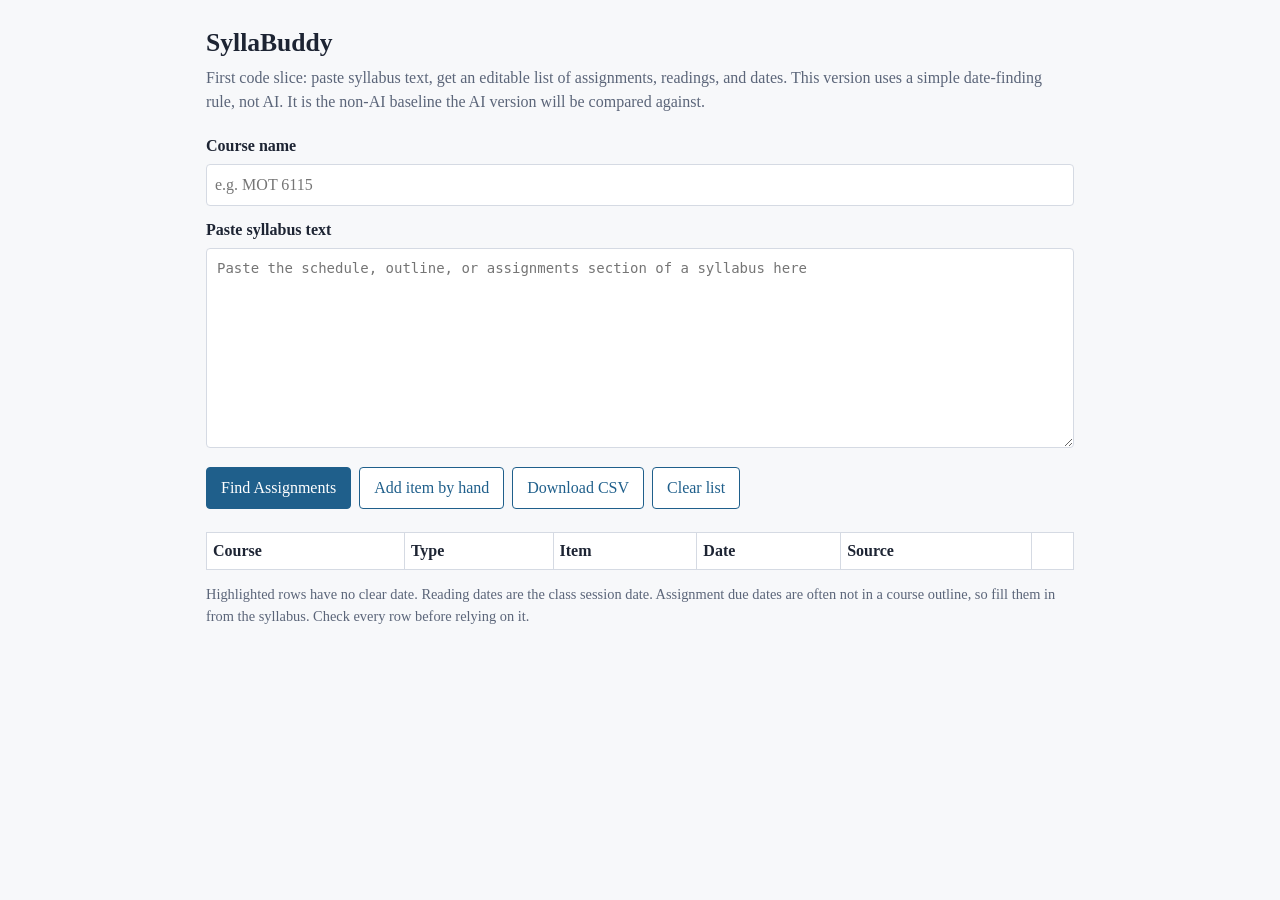
<file: index.html>
<!DOCTYPE html>
<html lang="en">
<head>
<meta charset="utf-8">
<meta name="viewport" content="width=device-width, initial-scale=1">
<title>SyllaBuddy - first code slice</title>
<style>
  :root { --ink:#1d2433; --muted:#5b6579; --line:#d5dae3; --bg:#f7f8fa; --accent:#1f5f8b; --warn:#fff4d6; }
  * { box-sizing: border-box; }
  body { margin:0; font:16px/1.5 Georgia, "Times New Roman", serif; color:var(--ink); background:var(--bg); }
  main { max-width:900px; margin:0 auto; padding:24px 16px 64px; }
  h1 { font-size:1.6rem; margin:0 0 4px; }
  p.sub { margin:0 0 20px; color:var(--muted); }
  label { font-weight:bold; display:block; margin-bottom:6px; }
  textarea { width:100%; min-height:200px; padding:10px; font:14px/1.4 ui-monospace, Menlo, monospace; border:1px solid var(--line); border-radius:4px; }
  button { font:inherit; padding:8px 14px; border:1px solid var(--accent); background:var(--accent); color:#fff; border-radius:4px; cursor:pointer; }
  button.secondary { background:#fff; color:var(--accent); }
  button:focus-visible, input:focus-visible, textarea:focus-visible { outline:3px solid #8ab9dd; outline-offset:1px; }
  .row { display:flex; gap:8px; flex-wrap:wrap; margin:12px 0; }
  table { width:100%; border-collapse:collapse; background:#fff; margin-top:8px; }
  th, td { border:1px solid var(--line); padding:6px; text-align:left; vertical-align:top; }
  td input { width:100%; font:inherit; border:1px solid transparent; padding:4px; background:transparent; }
  td input:hover, td input:focus { border-color:var(--line); background:#fff; }
  tr.needs-review td { background:var(--warn); }
  .note { color:var(--muted); font-size:.9rem; }
  .table-wrap { overflow-x:auto; }
</style>
</head>
<body>
<main>
  <h1>SyllaBuddy</h1>
  <p class="sub">First code slice: paste syllabus text, get an editable list of assignments, readings, and dates. This version uses a simple date-finding rule, not AI. It is the non-AI baseline the AI version will be compared against.</p>

  <label for="course">Course name</label>
  <input id="course" type="text" style="width:100%;padding:8px;margin-bottom:12px;font:inherit;border:1px solid var(--line);border-radius:4px" placeholder="e.g. MOT 6115">

  <label for="syllabus">Paste syllabus text</label>
  <textarea id="syllabus" placeholder="Paste the schedule, outline, or assignments section of a syllabus here"></textarea>

  <div class="row">
    <button id="extract">Find Assignments</button>
    <button id="add" class="secondary">Add item by hand</button>
    <button id="csv" class="secondary">Download CSV</button>
    <button id="clear" class="secondary">Clear list</button>
  </div>
  <p id="status" class="note" role="status"></p>

  <div class="table-wrap">
  <table>
    <thead><tr><th>Course</th><th>Type</th><th>Item</th><th>Date</th><th>Source</th><th></th></tr></thead>
    <tbody id="rows"></tbody>
  </table>
  </div>
  <p class="note">Highlighted rows have no clear date. Reading dates are the class session date. Assignment due dates are often not in a course outline, so fill them in from the syllabus. Check every row before relying on it.</p>
</main>

<script>
const MONTHS = "jan feb mar apr may jun jul aug sep oct nov dec".split(" ");
const MON = "(Jan(?:uary)?|Feb(?:ruary)?|Mar(?:ch)?|Apr(?:il)?|May|Jun(?:e)?|Jul(?:y)?|Aug(?:ust)?|Sep(?:t(?:ember)?)?|Oct(?:ober)?|Nov(?:ember)?|Dec(?:ember)?)";
const RE_DAY_MON = new RegExp("\\b(\\d{1,2})-" + MON + "\\b\\.?", "i");                       // 12-Sep.
const RE_MON_DAY = new RegExp("\\b" + MON + "\\.?\\s+(\\d{1,2})(?![:\\d])(?:st|nd|rd|th)?(?:,?\\s+(\\d{4}))?", "i"); // Sept. 20, Oct 4
const RE_SLASH = /\b(\d{1,2})\/(\d{1,2})(?:\/(\d{2,4}))?\b/;                                  // 12/8
const KEYWORDS = /(assignment|homework|quiz|exam|midterm|final|project|paper|essay|presentation|report|reading|case|lab|due|deliverable|submission)/i;
const UNCLEAR = /\b(tbd|tba|see canvas|see lms|to be announced)\b/i;
const WEEKDAY = /\b(Mon|Tue|Tues|Wed|Thu|Thur|Thurs|Fri|Sat|Sun)[a-z]*\.?,?\s*/gi;

function monthNum(name) { return MONTHS.indexOf(name.slice(0, 3).toLowerCase()) + 1; }

function findDate(line) {
  let m = line.match(RE_DAY_MON);
  if (m) return { mon: monthNum(m[2]), day: +m[1], year: null, text: m[0] };
  m = line.match(RE_MON_DAY);
  if (m) return { mon: monthNum(m[1]), day: +m[2], year: m[3] ? +m[3] : null, text: m[0] };
  m = line.match(RE_SLASH);
  if (m && +m[1] >= 1 && +m[1] <= 12 && +m[2] >= 1 && +m[2] <= 31) {
    let y = m[3] ? +m[3] : null; if (y !== null && y < 100) y += 2000;
    return { mon: +m[1], day: +m[2], year: y, text: m[0] };
  }
  return null;
}
function iso(d, defaultYear) {
  return (d.year || defaultYear) + "-" + String(d.mon).padStart(2, "0") + "-" + String(d.day).padStart(2, "0");
}
function cleanItem(t) {
  return t.replace(WEEKDAY, "").replace(/^[\s\-:|,\u2022*]+|[\s\-:|,\u2022*(]+$/g, "").trim();
}
const BULLET = /^[\u2022*\-]\s*/;

// Layout A: a course outline with "Session N" blocks, "Readings:" and "Assignments:" lists.
function extractOutline(text, defaultYear) {
  const out = [];
  const lines = text.split(/\r?\n/).map(l => l.trim()).filter(Boolean);
  let sess = null, section = null, expectTitle = false;
  const items = [];                       // collected per session, dated when the session date is known
  function flush() {
    if (!sess) return;
    items.forEach(it => {
      if (it.type === "Reading") {
        it.due = sess.date || "";
        it.needsReview = !sess.date;      // async sessions have no class date in the outline
      } else {
        it.due = "";                      // outlines rarely give assignment due dates
        it.needsReview = true;
      }
      it.source = "Session " + sess.n + (sess.title ? ": " + sess.title : "");
      out.push(it);
    });
    items.length = 0;
  }
  lines.forEach(line => {
    const sm = line.match(/^Session\s+(\d+)/i);
    if (sm) { flush(); sess = { n: sm[1], title: "", date: "" }; section = null; expectTitle = true; return; }
    if (!sess) return;
    if (/^readings?:?$/i.test(line)) { section = "Reading"; expectTitle = false; return; }
    if (/^assignments?:?$/i.test(line)) { section = "Assignment"; expectTitle = false; return; }
    const isBullet = BULLET.test(line);
    const body = line.replace(BULLET, "").trim();
    if (!section) {                        // session header area: title and class date
      const d = findDate(line);
      if (d && !sess.date) { sess.date = iso(d, defaultYear); return; }
      if (expectTitle && !isBullet) { sess.title = body; expectTitle = false; }
      return;
    }
    if (isBullet && body) items.push({ type: section, item: body });
  });
  flush();
  return out;
}

// Layout B: one deadline per line, or a table pasted as item line then date line.
function extractTable(text, defaultYear) {
  const out = [];
  const lines = text.split(/\r?\n/).map(l => l.trim())
    .filter(l => l && !/^\d{1,2}[.)]?$/.test(l));
  const HEADER = /^(deliverable|due date|assignment|item|date|due)s?$/i;
  let pending = null;
  lines.forEach(line => {
    if (HEADER.test(line)) { pending = null; return; }
    const d = findDate(line);
    if (d) {
      const rest = cleanItem(line.replace(d.text, ""));
      if (rest.length >= 3 && KEYWORDS.test(line)) {
        out.push({ type: "Assignment", item: rest, due: iso(d, defaultYear), source: line, needsReview: false });
      } else if (rest.length < 3 && pending) {
        out.push({ type: "Assignment", item: pending, due: iso(d, defaultYear), source: pending + " | " + line, needsReview: false });
      }
      pending = null;
    } else if (UNCLEAR.test(line) && KEYWORDS.test(line)) {
      out.push({ type: "Assignment", item: line, due: "", source: line, needsReview: true });
      pending = null;
    } else { pending = line; }
  });
  return out;
}

function extractItems(text, defaultYear) {
  return /^\s*Session\s+\d+/im.test(text) ? extractOutline(text, defaultYear) : extractTable(text, defaultYear);
}

if (typeof module !== "undefined") module.exports = { extractItems, findDate };

if (typeof document !== "undefined") {
  const rows = document.getElementById("rows");
  const status = document.getElementById("status");
  const LABELS = ["Course", "Type", "Item", "Date", "Source"];
  function addRow(r) {
    const tr = document.createElement("tr");
    if (r.needsReview || !r.due) tr.className = "needs-review";
    [r.course, r.type, r.item, r.due, r.source].forEach((v, i) => {
      const td = document.createElement("td");
      const inp = document.createElement("input");
      inp.value = v || "";
      if (i === 3) { inp.type = "date"; inp.value = v || ""; inp.addEventListener("change", () => { tr.className = inp.value ? "" : "needs-review"; }); }
      inp.setAttribute("aria-label", LABELS[i]);
      td.appendChild(inp); tr.appendChild(td);
    });
    const td = document.createElement("td");
    const del = document.createElement("button"); del.className = "secondary"; del.textContent = "Delete";
    del.addEventListener("click", () => tr.remove());
    td.appendChild(del); tr.appendChild(td); rows.appendChild(tr);
  }
  document.getElementById("extract").addEventListener("click", () => {
    const text = document.getElementById("syllabus").value;
    const course = document.getElementById("course").value.trim();
    if (!text.trim()) { status.textContent = "Paste some syllabus text first."; return; }
    const items = extractItems(text, new Date().getFullYear());
    items.forEach(i => addRow({ ...i, course }));
    const reads = items.filter(i => i.type === "Reading").length;
    status.textContent = items.length
      ? "Found " + items.length + " item(s): " + (items.length - reads) + " assignment(s), " + reads + " reading(s). Check every row before relying on it."
      : "Nothing found. Try pasting the schedule section, or add items by hand.";
  });
  document.getElementById("add").addEventListener("click", () => addRow({ course: document.getElementById("course").value.trim(), type: "", item: "", due: "", source: "added by hand", needsReview: true }));
  document.getElementById("clear").addEventListener("click", () => { rows.innerHTML = ""; status.textContent = ""; });
  document.getElementById("csv").addEventListener("click", () => {
    const lines = [LABELS];
    rows.querySelectorAll("tr").forEach(tr => lines.push([...tr.querySelectorAll("input")].map(i => i.value)));
    const csv = lines.map(r => r.map(v => '"' + String(v).replace(/"/g, '""') + '"').join(",")).join("\n");
    const a = document.createElement("a");
    a.href = URL.createObjectURL(new Blob([csv], { type: "text/csv" }));
    a.download = "syllabuddy-items.csv"; a.click();
  });
}
</script>
</body>
</html>
</file>
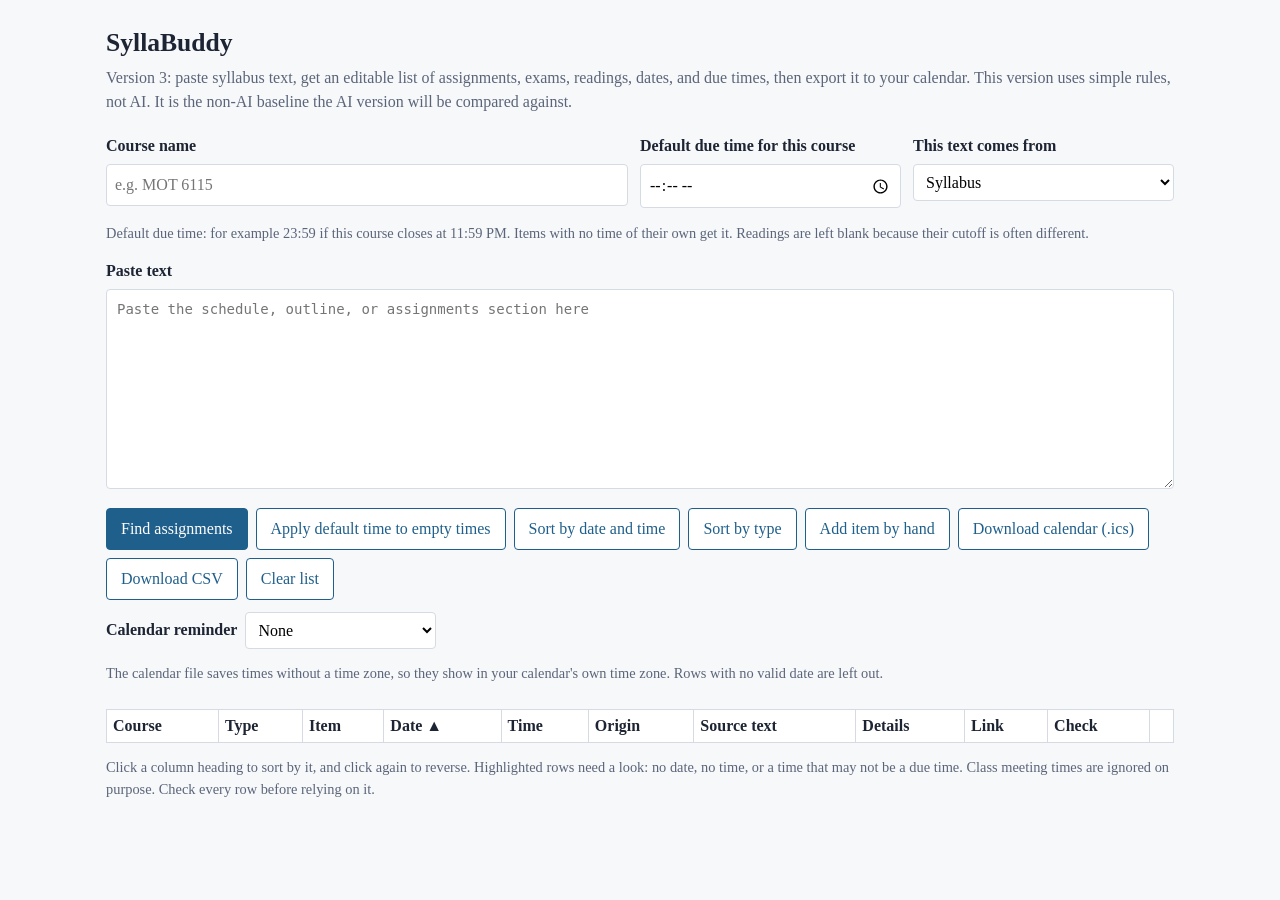
<file: Baseline/index.html>
<!DOCTYPE html>
<html lang="en">
<head>
<meta charset="utf-8">
<meta name="viewport" content="width=device-width, initial-scale=1">
<title>SyllaBuddy - version 3</title>
<style>
  :root { --ink:#1d2433; --muted:#5b6579; --line:#d5dae3; --bg:#f7f8fa; --accent:#1f5f8b; --warn:#fff4d6; }
  * { box-sizing: border-box; }
  body { margin:0; font:16px/1.5 Georgia, "Times New Roman", serif; color:var(--ink); background:var(--bg); }
  main { max-width:1100px; margin:0 auto; padding:24px 16px 64px; }
  h1 { font-size:1.6rem; margin:0 0 4px; }
  p.sub { margin:0 0 20px; color:var(--muted); }
  label { font-weight:bold; display:block; margin-bottom:6px; }
  .grid { display:grid; grid-template-columns:2fr 1fr 1fr; gap:12px; margin-bottom:12px; }
  @media (max-width:700px) { .grid { grid-template-columns:1fr; } }
  input[type=text], input[type=time], select { width:100%; padding:8px; font:inherit; border:1px solid var(--line); border-radius:4px; background:#fff; }
  textarea { width:100%; min-height:200px; padding:10px; font:14px/1.4 ui-monospace, Menlo, monospace; border:1px solid var(--line); border-radius:4px; }
  button { font:inherit; padding:8px 14px; border:1px solid var(--accent); background:var(--accent); color:#fff; border-radius:4px; cursor:pointer; }
  button.secondary { background:#fff; color:var(--accent); }
  button:focus-visible, input:focus-visible, select:focus-visible, textarea:focus-visible { outline:3px solid #8ab9dd; outline-offset:1px; }
  .row { display:flex; gap:8px; flex-wrap:wrap; margin:12px 0; }
  .table-wrap { overflow-x:auto; }
  table { width:100%; min-width:980px; border-collapse:collapse; background:#fff; margin-top:8px; }
  th, td { border:1px solid var(--line); padding:4px 6px; text-align:left; vertical-align:top; }
  td input, td select { width:100%; font:inherit; font-size:.9rem; border:1px solid transparent; padding:4px; background:transparent; }
  td input:hover, td input:focus, td select:hover, td select:focus { border-color:var(--line); background:#fff; }
  tr.needs-review td { background:var(--warn); }
  .note { color:var(--muted); font-size:.9rem; }
  #count { font-weight:bold; }
  .check { font-size:.85rem; color:#7a4b00; }
  td textarea { width:100%; min-height:0; font:inherit; font-size:.85rem; border:1px solid transparent; padding:4px; background:transparent; resize:vertical; }
  td textarea:hover, td textarea:focus { border-color:var(--line); background:#fff; }
</style>
</head>
<body>
<main>
  <h1>SyllaBuddy</h1>
  <p class="sub">Version 3: paste syllabus text, get an editable list of assignments, exams, readings, dates, and due times, then export it to your calendar. This version uses simple rules, not AI. It is the non-AI baseline the AI version will be compared against.</p>

  <div class="grid">
    <div>
      <label for="course">Course name</label>
      <input id="course" type="text" placeholder="e.g. MOT 6115">
    </div>
    <div>
      <label for="defaultTime">Default due time for this course</label>
      <input id="defaultTime" type="time">
    </div>
    <div>
      <label for="origin">This text comes from</label>
      <select id="origin"><option>Syllabus</option><option>Canvas</option><option>Email</option><option>Other</option></select>
    </div>
  </div>
  <p class="note">Default due time: for example 23:59 if this course closes at 11:59 PM. Items with no time of their own get it. Readings are left blank because their cutoff is often different.</p>

  <label for="syllabus">Paste text</label>
  <textarea id="syllabus" placeholder="Paste the schedule, outline, or assignments section here"></textarea>

  <div class="row">
    <button id="extract">Find assignments</button>
    <button id="applyDefault" class="secondary">Apply default time to empty times</button>
    <button id="sort" class="secondary">Sort by date and time</button>
    <button id="sortType" class="secondary">Sort by type</button>
    <button id="add" class="secondary">Add item by hand</button>
    <button id="ics" class="secondary">Download calendar (.ics)</button>
    <button id="csv" class="secondary">Download CSV</button>
    <button id="clear" class="secondary">Clear list</button>
  </div>
  <div class="row" style="margin-top:0">
    <label for="reminder" style="margin:0;align-self:center">Calendar reminder</label>
    <select id="reminder" style="width:auto"><option value="none">None</option><option value="day">1 day before</option><option value="hour">1 hour before</option><option value="both">1 day and 1 hour before</option></select>
  </div>
  <p class="note">The calendar file saves times without a time zone, so they show in your calendar's own time zone. Rows with no valid date are left out.</p>
  <datalist id="types"><option>Assignment</option><option>Exam</option><option>Quiz</option><option>Project</option><option>Reading</option></datalist>
  <p id="status" class="note" role="status"></p>
  <p id="count" role="status"></p>

  <div class="table-wrap">
  <table>
    <thead><tr><th>Course</th><th>Type</th><th>Item</th><th>Date</th><th>Time</th><th>Origin</th><th>Source text</th><th>Details</th><th>Link</th><th>Check</th><th></th></tr></thead>
    <tbody id="rows"></tbody>
  </table>
  </div>
  <p class="note">Click a column heading to sort by it, and click again to reverse. Highlighted rows need a look: no date, no time, or a time that may not be a due time. Class meeting times are ignored on purpose. Check every row before relying on it.</p>
</main>

<script>
const MONTHS = "jan feb mar apr may jun jul aug sep oct nov dec".split(" ");
const MON = "(Jan(?:uary)?|Feb(?:ruary)?|Mar(?:ch)?|Apr(?:il)?|May|Jun(?:e)?|Jul(?:y)?|Aug(?:ust)?|Sep(?:t(?:ember)?)?|Oct(?:ober)?|Nov(?:ember)?|Dec(?:ember)?)";
const RE_DAY_MON = new RegExp("\\b(\\d{1,2})-" + MON + "\\b\\.?", "i");                                  // 12-Sep.
const RE_D_MON = new RegExp("\\b(\\d{1,2})(?:st|nd|rd|th)?\\s+(?:of\\s+)?" + MON + "\\b\\.?(?:,?\\s+(\\d{4}))?", "i"); // 15 August
const RE_MON_DAY = new RegExp("\\b" + MON + "\\.?\\s+(\\d{1,2})(?!\\d|:\\d)(?:st|nd|rd|th)?(?:,?\\s+(\\d{4}))?", "i"); // Sept. 20
const RE_SLASH = /\b(\d{1,2})\/(\d{1,2})(?:\/(\d{2,4}))?\b/;
const KEYWORDS = /(assignment|homework|quiz|exam|midterm|final|project|paper|essay|presentation|report|reading|case|lab|due|deliverable|submission)/i;
const UNCLEAR = /\b(tbd|tba|see canvas|see lms|to be announced)\b/i;
const WEEKDAY = /\b(Mon|Tue|Tues|Wed|Thu|Thur|Thurs|Fri|Sat|Sun)[a-z]*\.?,?\s*/gi;
const WD_NAME = /\b(Monday|Mon|Tuesday|Tues|Tue|Wednesday|Wed|Thursday|Thurs|Thur|Thu|Friday|Fri|Saturday|Sat|Sunday|Sun)\b/i;
const WD_NUM = { sun: 0, mon: 1, tue: 2, wed: 3, thu: 4, fri: 5, sat: 6 };

// Time rules. Class meeting times are ignored; a time counts as a due time only with a due cue.
const TIME_AMPM = /\b(\d{1,2})(?:[:.](\d{2}))?\s*([ap])\.?m\.?(?![a-z])/i;
const TIME_24 = /\b([01]?\d|2[0-3]):([0-5]\d)\b(?!\s*[ap]\.?m)/;
const TIME_NOON = /\bnoon\b/i;
const RANGE = /(\d{1,2}[:.]\d{2}|\d{1,2}\s*[ap]\.?m\.?)\s*[\u2013\u2014\-]\s*\d{1,2}(?:[:.]\d{2})?\s*[ap]\.?m/i;
const CLASSWORDS = /\b(class|classroom|lecture|meets?|meeting|office hours|zoom|webinar)\b/i;
const DUECUE = /\b(due|deadline|closes?|closing|submit|submission|by|before|no later than|until|expires?)\b/i;

function monthNum(name) { return MONTHS.indexOf(name.slice(0, 3).toLowerCase()) + 1; }
function findDate(line) {
  let m = line.match(RE_DAY_MON);
  if (m) return { mon: monthNum(m[2]), day: +m[1], year: null, text: m[0] };
  m = line.match(RE_D_MON);
  if (m) return { mon: monthNum(m[2]), day: +m[1], year: m[3] ? +m[3] : null, text: m[0] };
  m = line.match(RE_MON_DAY);
  if (m) return { mon: monthNum(m[1]), day: +m[2], year: m[3] ? +m[3] : null, text: m[0] };
  m = line.match(RE_SLASH);
  if (m && +m[1] >= 1 && +m[1] <= 12 && +m[2] >= 1 && +m[2] <= 31) {
    let y = m[3] ? +m[3] : null; if (y !== null && y < 100) y += 2000;
    return { mon: +m[1], day: +m[2], year: y, text: m[0] };
  }
  return null;
}
function validDate(d, defaultYear) {
  const year = d.year || defaultYear;
  const date = new Date(0);
  date.setUTCFullYear(year, d.mon - 1, d.day);
  date.setUTCHours(0, 0, 0, 0);
  return date.getUTCFullYear() === year && date.getUTCMonth() === d.mon - 1 && date.getUTCDate() === d.day;
}
function iso(d, defaultYear) {
  if (!validDate(d, defaultYear)) return "";
  return (d.year || defaultYear) + "-" + String(d.mon).padStart(2, "0") + "-" + String(d.day).padStart(2, "0");
}
// Checks a stated weekday against the date, which catches wrong-year and typo problems.
function weekdayCheck(line, d, defaultYear) {
  if (!validDate(d, defaultYear)) return "invalid calendar date";
  const m = line.match(WD_NAME);
  if (!m) return "";
  const dow = new Date(d.year || defaultYear, d.mon - 1, d.day).getDay();
  return dow === WD_NUM[m[1].slice(0, 3).toLowerCase()] ? "" : "weekday does not match date (check the year)";
}
const pad = n => String(n).padStart(2, "0");
function parseTime(line) {
  let m = line.match(TIME_AMPM);
  if (m) {
    const h = +m[1], min = m[2] ? +m[2] : 0;
    if (h < 1 || h > 12 || min > 59) return null;
    return { hhmm: pad((h % 12) + (m[3].toLowerCase() === "p" ? 12 : 0)) + ":" + pad(min), text: m[0] };
  }
  m = line.match(TIME_24);
  if (m) return { hhmm: pad(+m[1]) + ":" + m[2], text: m[0] };
  m = line.match(TIME_NOON);
  if (m) return { hhmm: "12:00", text: m[0] };
  return null;
}
// paired = the time sits on the date line of a table row, so it is the due column
function getTime(line, paired) {
  if (RANGE.test(line) || CLASSWORDS.test(line)) return { time: "", flag: "", text: "" };
  const t = parseTime(line);
  if (!t) return { time: "", flag: "", text: "" };
  if (paired || DUECUE.test(line)) return { time: t.hhmm, flag: "", text: t.text };
  return { time: "", flag: "unclear time", text: "" };
}
function cleanItem(t) {
  let s = t.replace(WEEKDAY, "").replace(/^[\s\-:|,\u2022*]+|[\s\-:|,\u2022*(]+$/g, "").trim();
  let prev;
  do { prev = s; s = s.replace(/[\s,]+(by|at|due|before|@)\s*$/i, "").trim(); } while (s !== prev);
  return s;
}
const BULLET = /^[\u2022\u25AA\u25CF\u2023*\-]\s*/;
const ROMAN = /^(?:i{1,3}|iv|v|vi{1,3}|ix|x)[.)]\s+/;
const TYPEWORDS = /\b(quiz(?:zes)?|exam|midterm|final|paper|essay|project|case|lab|presentation|report|reading)s?\b/gi;
const FOOTER = /Page \d+ of \d+,[^\n]*/g;     // repeated page footers from PDFs

// Item type from its name, so exams and quizzes are not all called "assignments".
function classify(text) {
  if (/\bquiz(?:zes)?\b/i.test(text)) return "Quiz";
  if (/\b(?:exam|midterm)s?\b/i.test(text)) return "Exam";
  if (/\b(?:project|presentation|capstone)\b/i.test(text)) return "Project";
  return "Assignment";
}     // repeated page footers from PDFs

// Joins lines that a PDF wrapped mid-sentence, then splits into sentences.
function sentences(text) {
  const lines = text.replace(FOOTER, "").split(/\r?\n/).map(l => l.trim()).filter(Boolean);
  const joined = [];
  let cur = "";
  lines.forEach(l => {
    if (cur && !/[.:?!]$/.test(cur) && /^[a-z0-9]/.test(l)) cur += " " + l;
    else { if (cur) joined.push(cur); cur = l; }
  });
  if (cur) joined.push(cur);
  const out = [];
  joined.forEach(j => j.split(/(?<=[.!?])\s+(?=[A-Z\u201C"])/).forEach(x => out.push(x.trim())));
  return out;
}

// General rules: sentences with a due cue and a time but no date, such as
// "All assignments are due Sundays at 11:59 PM" or "Quizzes close Thursday by 6 PM".
function findRules(text) {
  const rules = [];
  sentences(text).forEach(l => {
    const line = l.replace(BULLET, "");
    if (!line || findDate(line) || RANGE.test(line) || CLASSWORDS.test(line) || !DUECUE.test(line)) return;
    const t = parseTime(line);
    if (!t) return;
    const types = (line.match(TYPEWORDS) || []).map(w => w.toLowerCase().slice(0, 4));
    rules.push({ time: t.hhmm, line, types });
  });
  return rules;
}

// Layout A: an outline with "Session N" blocks. Handles "Readings:/Assignments:" bullet lists
// and the "Assignments before this session / Study: i. ii. iii." style.
function extractOutline(text, defaultYear) {
  const out = [];
  const lines = text.replace(FOOTER, "").split(/\r?\n/).map(l => l.trim()).filter(Boolean);
  let sess = null, section = null, expectTitle = false, dueInfo = null, last = null, curReport = null, qs = [];
  const items = [];
  function flush() {
    if (!sess) return;
    items.forEach(it => {
      if (it.type === "Reading") { it.due = sess.date || ""; it.dflag = sess.dflag || ""; }
      else { it.due = it.due || ""; it.dflag = it.dflag || ""; }
      it.time = it.time || ""; it.flag = ""; it.details = it.details || "";
      it.source = "Session " + sess.n + (sess.title ? ": " + sess.title : "");
      out.push(it);
    });
    items.length = 0;
  }
  lines.forEach(rawLine => {
    const sm = rawLine.match(/^Session\s+(\d+)/i);
    if (sm) { flush(); sess = { n: sm[1], title: "", date: "", dflag: "" }; section = null; expectTitle = true; dueInfo = null; last = null; curReport = null; qs = []; return; }
    if (!sess) return;
    const isBullet = BULLET.test(rawLine);
    const body = rawLine.replace(BULLET, "").trim();

    if (/^Assignment due\b/i.test(body)) {                       // "Assignment due at 6pm Sunday 25 October"
      const d = findDate(body);
      if (d) { const t = parseTime(body); dueInfo = { due: iso(d, defaultYear), time: t ? t.hhmm : "", dflag: weekdayCheck(body, d, defaultYear) }; }
      section = null; last = null; return;
    }
    if (/^(?:\d+\.\s*)?Activities during class/i.test(body)) { section = null; last = null; return; }
    if (/^(?:\d+\.\s*)?Assignments?\s+(?:before|for)\s+this\s+session/i.test(body)) { section = "block"; last = null; return; }
    if (/^(?:[a-z]\.\s*)?Study:?\s*$/i.test(body)) { section = "Reading"; last = null; return; }
    const sub = body.replace(/^[a-z]\.\s+/, "").match(/^(?:Write and submit|Prepare and submit|Submit)\s+your\s+(.+?)(?:\s*\(via|\s+before\b|\.|$)/i);
    if (sub) {
      const name = sub[1].trim();
      const isSession = /session report/i.test(name);
      const item = isSession ? "Session " + sess.n + " report" + (sess.title ? ": " + sess.title : "") : name.charAt(0).toUpperCase() + name.slice(1);
      curReport = { type: classify(item), item, due: dueInfo ? dueInfo.due : "", time: dueInfo ? dueInfo.time : "", dflag: dueInfo ? dueInfo.dflag : "" };
      items.push(curReport); qs = [];
      section = "questions"; last = null; return;
    }
    if (/^readings?:?$/i.test(body)) { section = "Reading"; expectTitle = false; last = null; return; }
    if (/^assignments?:?$/i.test(body)) { section = "Assignment"; expectTitle = false; last = null; return; }

    if (section === "questions") {                               // the report's questions become its details
      if (ROMAN.test(body)) { qs.push(body.replace(ROMAN, "")); }
      else if (qs.length && !isBullet && !/^[a-z]\.\s|^\d+\.\s/.test(body)) { qs[qs.length - 1] += " " + body; }
      else return;
      curReport.details = "Questions:\n" + qs.map((q, i) => (i + 1) + ". " + q).join("\n");
      return;
    }
    if (!section) {                                              // session header area: class date and title
      if (/^asynchronous/i.test(body)) { return; }
      const d = findDate(rawLine);
      if (d && !sess.date) { sess.date = iso(d, defaultYear); sess.dflag = weekdayCheck(rawLine, d, defaultYear); return; }
      if (expectTitle && !isBullet) { sess.title = body; expectTitle = false; }
      return;
    }
    if (section === "Reading" && ROMAN.test(body)) { last = { type: "Reading", item: body.replace(ROMAN, "") }; items.push(last); return; }
    if (section === "Reading" && last && !isBullet && !/^[a-z]\.\s|^\d+\.\s/.test(body)) { last.item += " " + body; return; }   // wrapped title
    if ((section === "Reading" || section === "Assignment") && isBullet && body) { items.push({ type: section === "Assignment" ? classify(body) : section, item: body }); }
  });
  flush();
  return out;
}

// Layout B: one deadline per line, or a table pasted as item line then date line.
function extractTable(text, defaultYear) {
  const out = [];
  // Tables copied from Word, Canvas, or web pages often use tabs between cells, so split on tabs too.
  const lines = text.split(/\r?\n|\t+/).map(l => l.trim()).filter(l => l && !/^\d{1,2}[.)]?$/.test(l));
  const HEADER = /^(deliverable|due date|assignment|item|date|due)s?$/i;
  let pending = null, last = null;
  lines.forEach(line => {
    if (HEADER.test(line)) { pending = null; last = null; return; }
    const d = findDate(line);
    if (d) {
      last = null; // Only an immediately following time cell may attach to this row.
      const afterDate = line.replace(d.text, "");
      const restProbe = cleanItem(afterDate.replace(TIME_AMPM, "").replace(TIME_24, ""));
      const paired = restProbe.length < 3 && !!pending;
      const tm = getTime(line, paired);
      const rest = cleanItem(afterDate.replace(tm.text || "\u0000", ""));
      const dflag = weekdayCheck(line, d, defaultYear);
      if (rest.length >= 3 && KEYWORDS.test(line)) {
        last = { type: classify(rest), item: rest, due: iso(d, defaultYear), time: tm.time, flag: tm.flag, dflag, source: line };
        out.push(last);
      } else if (paired) {
        last = { type: classify(pending), item: pending, due: iso(d, defaultYear), time: tm.time, flag: tm.flag, dflag, source: pending + " | " + line };
        out.push(last);
      }
      pending = null;
    } else if (last && !last.time && !last.flag && !cleanItem(line.replace(TIME_AMPM, "").replace(TIME_24, "")) && parseTime(line) && !RANGE.test(line)) {
      last.time = parseTime(line).hhmm;   // a time in its own table cell, right after a date cell
      last = null;
    } else if (UNCLEAR.test(line) && KEYWORDS.test(line)) {
      out.push({ type: classify(line), item: line, due: "", time: "", flag: "", dflag: "", source: line });
      pending = null; last = null;
    } else if (parseTime(line) && DUECUE.test(line)) {
      last = null;
      /* a general rule line, not an item */
    } else { pending = line; last = null; }
  });
  return out;
}

// A link counts only if it appears word for word in the pasted text.
function firstUrl(t) {
  const m = String(t).match(/https?:\/\/[^\s<>"')\]]+/i);
  return m ? m[0].replace(/[.,;:!?]+$/, "") : "";
}

function extractItems(text, defaultYear, defaultTime) {
  const items = /^\s*Session\s+\d+/im.test(text) ? extractOutline(text, defaultYear) : extractTable(text, defaultYear);
  const rules = findRules(text);
  items.forEach(it => {
    it.fromDefault = false; it.fromRule = "";
    if (it.time || it.flag) return;
    const hay = (it.item + " " + it.source).toLowerCase();
    let r = null;
    if (it.type === "Reading") r = rules.find(x => x.types.includes("read"));
    else r = rules.find(x => x.types.length && !x.types.includes("read") && x.types.some(k => hay.includes(k))) || rules.find(x => !x.types.length);
    if (r) { it.time = r.time; it.fromRule = r.line; }
    else if (it.type !== "Reading" && defaultTime) { it.time = defaultTime; it.fromDefault = true; }
  });
  items.forEach(it => { it.details = it.details || ""; it.link = it.link || firstUrl(it.item + " " + it.source); });
  return items;
}

// Builds an .ics calendar file. Timed items become a 30-minute event that ends at the due time;
// items with no time become all-day events. Times carry no time zone, so they show in the
// calendar's own time zone. Rows with no valid date are skipped and counted.
const p2 = n => String(n).padStart(2, "0");
function icsEscape(t) { return String(t).replace(/\\/g, "\\\\").replace(/;/g, "\\;").replace(/,/g, "\\,").replace(/\r?\n/g, "\\n"); }
function fold(line) { const out = []; let t = line; while (t.length > 73) { out.push(t.slice(0, 73)); t = " " + t.slice(73); } out.push(t); return out.join("\r\n"); }
const fmtLocal = d => d.getFullYear() + p2(d.getMonth() + 1) + p2(d.getDate()) + "T" + p2(d.getHours()) + p2(d.getMinutes()) + "00";
const fmtDate = d => d.getFullYear() + p2(d.getMonth() + 1) + p2(d.getDate());
function buildICS(rows, reminder, now) {
  now = now || new Date();
  const stamp = now.getUTCFullYear() + p2(now.getUTCMonth() + 1) + p2(now.getUTCDate()) + "T" + p2(now.getUTCHours()) + p2(now.getUTCMinutes()) + p2(now.getUTCSeconds()) + "Z";
  const lines = ["BEGIN:VCALENDAR", "VERSION:2.0", "PRODID:-//SyllaBuddy//Syllabus deadlines//EN", "CALSCALE:GREGORIAN"];
  const offsets = reminder === "day" ? ["-P1D"] : reminder === "hour" ? ["-PT1H"] : reminder === "both" ? ["-P1D", "-PT1H"] : [];
  let count = 0, skipped = 0;
  rows.forEach((r, i) => {
    const m = /^(\d{4})-(\d{2})-(\d{2})$/.exec(r.date || "");
    if (!m || !r.item) { skipped++; return; }
    const y = +m[1], mo = +m[2] - 1, d = +m[3], day = new Date(y, mo, d);
    if (day.getMonth() !== mo) { skipped++; return; }
    const tm = /^(\d{2}):(\d{2})$/.exec(r.time || "");
    lines.push("BEGIN:VEVENT", "UID:syllabuddy-" + stamp + "-" + i + "@local", "DTSTAMP:" + stamp);
    if (tm) {
      const due = new Date(y, mo, d, +tm[1], +tm[2]), start = new Date(due.getTime() - 30 * 60000);
      lines.push("DTSTART:" + fmtLocal(start), "DTEND:" + fmtLocal(due));
    } else {
      lines.push("DTSTART;VALUE=DATE:" + fmtDate(day), "DTEND;VALUE=DATE:" + fmtDate(new Date(y, mo, d + 1)));
    }
    lines.push(fold("SUMMARY:" + icsEscape((r.course ? r.course + ": " : "") + r.item)));
    const link = /^https?:\/\/\S+$/i.test(r.link || "") ? r.link : "";
    const desc = "Type: " + (r.type || "") + (tm ? ". Due at " + r.time : "") + (r.source ? ". Source: " + r.source : "") +
      (r.details ? "\n\n" + String(r.details).slice(0, 2000) : "") + (link ? "\n\nLink: " + link : "");
    lines.push(fold("DESCRIPTION:" + icsEscape(desc)));
    if (link) lines.push(fold("URL:" + link));
    offsets.forEach(o => {
      if (!tm && o !== "-P1D") return;     // an hour-before reminder only makes sense for timed items
      lines.push("BEGIN:VALARM", "ACTION:DISPLAY", "DESCRIPTION:" + icsEscape(r.item), (tm ? "TRIGGER;RELATED=END:" : "TRIGGER:") + o, "END:VALARM");
    });
    lines.push("END:VEVENT"); count++;
  });
  lines.push("END:VCALENDAR");
  return { text: lines.join("\r\n") + "\r\n", count, skipped };
}

if (typeof module !== "undefined") module.exports = { extractItems, findDate, parseTime, getTime, findRules, classify, buildICS };

if (typeof document !== "undefined") {
  const rows = document.getElementById("rows");
  const status = document.getElementById("status");
  const countEl = document.getElementById("count");
  const LABELS = ["Course", "Type", "Item", "Date", "Time", "Origin", "Source text", "Details", "Link"];
  const ORIGINS = ["Syllabus", "Canvas", "Email", "Other"];
  const val = (tr, i) => tr.querySelectorAll("td")[i].querySelector("input,select,textarea").value;

  function refresh(tr) {
    const issues = [];
    if (!val(tr, 3)) issues.push(tr.dataset.dflag || "no date");
    else if (tr.dataset.dflag) issues.push(tr.dataset.dflag);
    if (!val(tr, 4) && val(tr, 1) !== "Reading") issues.push(tr.dataset.flag || "no time");
    tr.className = issues.length ? "needs-review" : "";
    tr.querySelector(".check").title = tr.dataset.rule || "";
    tr.querySelector(".check").textContent = issues.length ? issues.join(", ") : (tr.dataset.def === "rule" ? "time from syllabus rule" : tr.dataset.def === "1" ? "default time" : "");
    return issues.length > 0;
  }
  function refreshAll() {
    const trs = [...rows.querySelectorAll("tr")];
    const n = trs.filter(refresh).length;
    countEl.textContent = trs.length ? n + " of " + trs.length + " item(s) need review" : "";
  }
  function addRow(r) {
    const tr = document.createElement("tr");
    tr.dataset.flag = r.flag || ""; tr.dataset.dflag = r.dflag || ""; tr.dataset.def = r.fromRule ? "rule" : (r.fromDefault ? "1" : ""); tr.dataset.rule = r.fromRule || "";
    const vals = [r.course, r.type, r.item, r.due, r.time, r.origin, r.source, r.details, r.link];
    vals.forEach((v, i) => {
      const td = document.createElement("td");
      let el;
      if (i === 5) { el = document.createElement("select"); ORIGINS.forEach(o => { const op = document.createElement("option"); op.textContent = o; el.appendChild(op); }); el.value = v || "Other"; }
      else if (i === 7) { el = document.createElement("textarea"); el.rows = 2; el.value = v || ""; }
      else { el = document.createElement("input"); if (i === 1) el.setAttribute("list", "types"); if (i === 3) el.type = "date"; if (i === 4) el.type = "time"; el.value = v || ""; }
      el.setAttribute("aria-label", LABELS[i]);
      el.addEventListener("input", () => { if (i === 3) tr.dataset.dflag = ""; if (i === 4) { tr.dataset.flag = ""; tr.dataset.def = ""; } refreshAll(); });
      td.appendChild(el); tr.appendChild(td);
    });
    const chk = document.createElement("td"); const sp = document.createElement("span"); sp.className = "check"; chk.appendChild(sp); tr.appendChild(chk);
    const td = document.createElement("td");
    const del = document.createElement("button"); del.className = "secondary"; del.textContent = "Delete";
    del.addEventListener("click", () => { tr.remove(); refreshAll(); });
    td.appendChild(del); tr.appendChild(td); rows.appendChild(tr);
  }
  let sortState = { col: 3, dir: 1 };
  const SORTABLE = 6;   // Course, Type, Item, Date, Time, Origin
  const dateTime = tr => (val(tr, 3) || "9999-99-99") + " " + (val(tr, 4) || "99:99");
  function markHeaders() {
    document.querySelectorAll("thead th").forEach((th, i) => {
      if (i >= SORTABLE) return;
      const on = sortState.col === i;
      th.textContent = th.dataset.label + (on ? (sortState.dir > 0 ? " \u25B2" : " \u25BC") : "");
      th.setAttribute("aria-sort", on ? (sortState.dir > 0 ? "ascending" : "descending") : "none");
    });
  }
  // Sort by a column. Empty values go last; ties break by date then time.
  function sortRows(col, dir) {
    sortState = { col: col === undefined ? 3 : col, dir: dir || 1 };
    const trs = [...rows.querySelectorAll("tr")];
    trs.sort((a, b) => {
      const va = val(a, sortState.col).toLowerCase(), vb = val(b, sortState.col).toLowerCase();
      if (va !== vb) { if (!va) return 1; if (!vb) return -1; return (va < vb ? -1 : 1) * sortState.dir; }
      const da = dateTime(a), db = dateTime(b);
      return da < db ? -1 : da > db ? 1 : 0;
    }).forEach(tr => rows.appendChild(tr));
    markHeaders();
  }
  document.querySelectorAll("thead th").forEach((th, i) => {
    if (i >= SORTABLE) return;
    th.dataset.label = th.textContent; th.tabIndex = 0; th.style.cursor = "pointer"; th.title = "Click to sort";
    const go = () => sortRows(i, sortState.col === i ? -sortState.dir : 1);
    th.addEventListener("click", go);
    th.addEventListener("keydown", e => { if (e.key === "Enter" || e.key === " ") { e.preventDefault(); go(); } });
  });
  markHeaders();
  document.getElementById("extract").addEventListener("click", () => {
    const text = document.getElementById("syllabus").value;
    if (!text.trim()) { status.textContent = "Paste some text first."; return; }
    const course = document.getElementById("course").value.trim();
    const origin = document.getElementById("origin").value;
    const dt = document.getElementById("defaultTime").value;
    const items = extractItems(text, new Date().getFullYear(), dt);
    items.forEach(i => addRow({ ...i, course, origin }));
    sortRows(); refreshAll();
    const reads = items.filter(i => i.type === "Reading").length;
    const nRules = findRules(text).length;
    status.textContent = items.length
      ? "Found " + items.length + " item(s): " + (items.length - reads) + " assignment(s), " + reads + " reading(s)." + (nRules ? " Found " + nRules + " general time rule(s) in the text and applied them to rows without their own time." : "") + " Check every row before relying on it."
      : "Nothing found. Try pasting the schedule section, or add items by hand.";
  });
  document.getElementById("applyDefault").addEventListener("click", () => {
    const dt = document.getElementById("defaultTime").value;
    const course = document.getElementById("course").value.trim();
    if (!dt) { status.textContent = "Set a default due time first."; return; }
    let n = 0;
    rows.querySelectorAll("tr").forEach(tr => {
      if (!val(tr, 4) && val(tr, 1) !== "Reading" && val(tr, 0) === course) {
        const t = tr.querySelectorAll("td")[4].querySelector("input"); t.value = dt; tr.dataset.flag = ""; tr.dataset.def = "1"; n++;
      }
    });
    refreshAll(); status.textContent = "Applied the default time to " + n + " row(s).";
  });
  document.getElementById("sort").addEventListener("click", () => { sortRows(3, 1); });
  document.getElementById("sortType").addEventListener("click", () => { sortRows(1, 1); });
  document.getElementById("add").addEventListener("click", () => {
    addRow({ course: document.getElementById("course").value.trim(), type: "", item: "", due: "", time: document.getElementById("defaultTime").value, origin: document.getElementById("origin").value, source: "added by hand", fromDefault: false });
    refreshAll();
  });
  document.getElementById("clear").addEventListener("click", () => { rows.innerHTML = ""; status.textContent = ""; countEl.textContent = ""; });
  document.getElementById("ics").addEventListener("click", () => {
    const data = [...rows.querySelectorAll("tr")].map(tr => ({ course: val(tr, 0), type: val(tr, 1), item: val(tr, 2), date: val(tr, 3), time: val(tr, 4), source: val(tr, 6), details: val(tr, 7), link: val(tr, 8) }));
    if (!data.length) { status.textContent = "Nothing to export yet."; return; }
    const res = buildICS(data, document.getElementById("reminder").value);
    if (!res.count) { status.textContent = "No rows with a valid date to export."; return; }
    const a = document.createElement("a");
    a.href = URL.createObjectURL(new Blob([res.text], { type: "text/calendar" }));
    a.download = "syllabuddy-calendar.ics"; a.click();
    status.textContent = "Exported " + res.count + " calendar item(s)" + (res.skipped ? "; " + res.skipped + " row(s) with no valid date were left out." : ".") + " Check each row before relying on it.";
  });
  document.getElementById("csv").addEventListener("click", () => {
    const lines = [LABELS];
    rows.querySelectorAll("tr").forEach(tr => lines.push(LABELS.map((_, i) => val(tr, i))));
    const csv = lines.map(r => r.map(v => '"' + String(v).replace(/"/g, '""') + '"').join(",")).join("\n");
    const a = document.createElement("a");
    a.href = URL.createObjectURL(new Blob([csv], { type: "text/csv" }));
    a.download = "syllabuddy-items.csv"; a.click();
  });
}
</script>
</body>
</html>
</file>
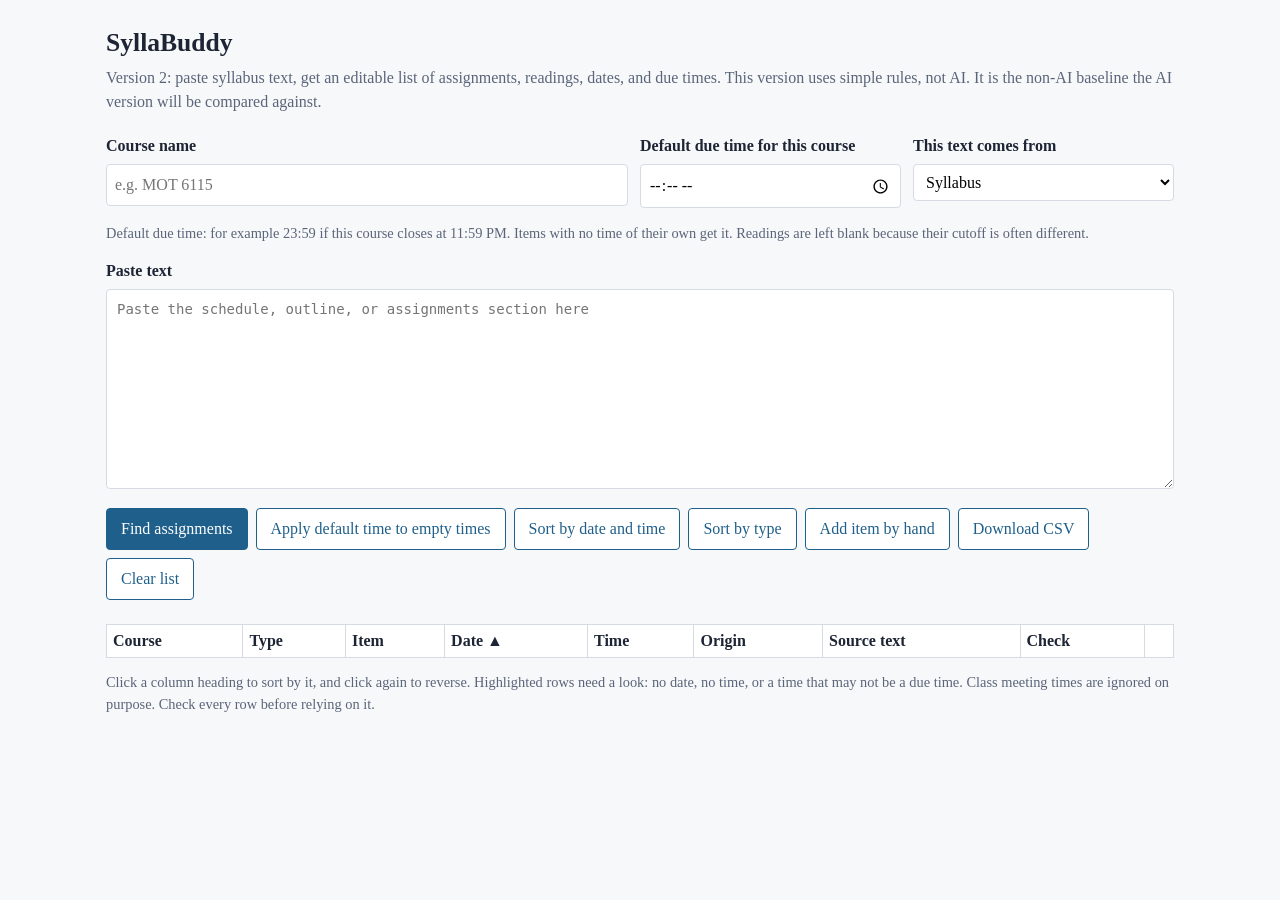
<file: Baseline/index_bhanu_original.html>
<!DOCTYPE html>
<html lang="en">
<head>
<meta charset="utf-8">
<meta name="viewport" content="width=device-width, initial-scale=1">
<title>SyllaBuddy - version 2</title>
<style>
  :root { --ink:#1d2433; --muted:#5b6579; --line:#d5dae3; --bg:#f7f8fa; --accent:#1f5f8b; --warn:#fff4d6; }
  * { box-sizing: border-box; }
  body { margin:0; font:16px/1.5 Georgia, "Times New Roman", serif; color:var(--ink); background:var(--bg); }
  main { max-width:1100px; margin:0 auto; padding:24px 16px 64px; }
  h1 { font-size:1.6rem; margin:0 0 4px; }
  p.sub { margin:0 0 20px; color:var(--muted); }
  label { font-weight:bold; display:block; margin-bottom:6px; }
  .grid { display:grid; grid-template-columns:2fr 1fr 1fr; gap:12px; margin-bottom:12px; }
  @media (max-width:700px) { .grid { grid-template-columns:1fr; } }
  input[type=text], input[type=time], select { width:100%; padding:8px; font:inherit; border:1px solid var(--line); border-radius:4px; background:#fff; }
  textarea { width:100%; min-height:200px; padding:10px; font:14px/1.4 ui-monospace, Menlo, monospace; border:1px solid var(--line); border-radius:4px; }
  button { font:inherit; padding:8px 14px; border:1px solid var(--accent); background:var(--accent); color:#fff; border-radius:4px; cursor:pointer; }
  button.secondary { background:#fff; color:var(--accent); }
  button:focus-visible, input:focus-visible, select:focus-visible, textarea:focus-visible { outline:3px solid #8ab9dd; outline-offset:1px; }
  .row { display:flex; gap:8px; flex-wrap:wrap; margin:12px 0; }
  .table-wrap { overflow-x:auto; }
  table { width:100%; min-width:980px; border-collapse:collapse; background:#fff; margin-top:8px; }
  th, td { border:1px solid var(--line); padding:4px 6px; text-align:left; vertical-align:top; }
  td input, td select { width:100%; font:inherit; font-size:.9rem; border:1px solid transparent; padding:4px; background:transparent; }
  td input:hover, td input:focus, td select:hover, td select:focus { border-color:var(--line); background:#fff; }
  tr.needs-review td { background:var(--warn); }
  .note { color:var(--muted); font-size:.9rem; }
  #count { font-weight:bold; }
  .check { font-size:.85rem; color:#7a4b00; }
</style>
</head>
<body>
<main>
  <h1>SyllaBuddy</h1>
  <p class="sub">Version 2: paste syllabus text, get an editable list of assignments, readings, dates, and due times. This version uses simple rules, not AI. It is the non-AI baseline the AI version will be compared against.</p>

  <div class="grid">
    <div>
      <label for="course">Course name</label>
      <input id="course" type="text" placeholder="e.g. MOT 6115">
    </div>
    <div>
      <label for="defaultTime">Default due time for this course</label>
      <input id="defaultTime" type="time">
    </div>
    <div>
      <label for="origin">This text comes from</label>
      <select id="origin"><option>Syllabus</option><option>Canvas</option><option>Email</option><option>Other</option></select>
    </div>
  </div>
  <p class="note">Default due time: for example 23:59 if this course closes at 11:59 PM. Items with no time of their own get it. Readings are left blank because their cutoff is often different.</p>

  <label for="syllabus">Paste text</label>
  <textarea id="syllabus" placeholder="Paste the schedule, outline, or assignments section here"></textarea>

  <div class="row">
    <button id="extract">Find assignments</button>
    <button id="applyDefault" class="secondary">Apply default time to empty times</button>
    <button id="sort" class="secondary">Sort by date and time</button>
    <button id="sortType" class="secondary">Sort by type</button>
    <button id="add" class="secondary">Add item by hand</button>
    <button id="csv" class="secondary">Download CSV</button>
    <button id="clear" class="secondary">Clear list</button>
  </div>
  <p id="status" class="note" role="status"></p>
  <p id="count" role="status"></p>

  <div class="table-wrap">
  <table>
    <thead><tr><th>Course</th><th>Type</th><th>Item</th><th>Date</th><th>Time</th><th>Origin</th><th>Source text</th><th>Check</th><th></th></tr></thead>
    <tbody id="rows"></tbody>
  </table>
  </div>
  <p class="note">Click a column heading to sort by it, and click again to reverse. Highlighted rows need a look: no date, no time, or a time that may not be a due time. Class meeting times are ignored on purpose. Check every row before relying on it.</p>
</main>

<script>
const MONTHS = "jan feb mar apr may jun jul aug sep oct nov dec".split(" ");
const MON = "(Jan(?:uary)?|Feb(?:ruary)?|Mar(?:ch)?|Apr(?:il)?|May|Jun(?:e)?|Jul(?:y)?|Aug(?:ust)?|Sep(?:t(?:ember)?)?|Oct(?:ober)?|Nov(?:ember)?|Dec(?:ember)?)";
const RE_DAY_MON = new RegExp("\\b(\\d{1,2})-" + MON + "\\b\\.?", "i");                                  // 12-Sep.
const RE_D_MON = new RegExp("\\b(\\d{1,2})(?:st|nd|rd|th)?\\s+(?:of\\s+)?" + MON + "\\b\\.?(?:,?\\s+(\\d{4}))?", "i"); // 15 August
const RE_MON_DAY = new RegExp("\\b" + MON + "\\.?\\s+(\\d{1,2})(?!\\d|:\\d)(?:st|nd|rd|th)?(?:,?\\s+(\\d{4}))?", "i"); // Sept. 20
const RE_SLASH = /\b(\d{1,2})\/(\d{1,2})(?:\/(\d{2,4}))?\b/;
const KEYWORDS = /(assignment|homework|quiz|exam|midterm|final|project|paper|essay|presentation|report|reading|case|lab|due|deliverable|submission)/i;
const UNCLEAR = /\b(tbd|tba|see canvas|see lms|to be announced)\b/i;
const WEEKDAY = /\b(Mon|Tue|Tues|Wed|Thu|Thur|Thurs|Fri|Sat|Sun)[a-z]*\.?,?\s*/gi;
const WD_NAME = /\b(Monday|Mon|Tuesday|Tues|Tue|Wednesday|Wed|Thursday|Thurs|Thur|Thu|Friday|Fri|Saturday|Sat|Sunday|Sun)\b/i;
const WD_NUM = { sun: 0, mon: 1, tue: 2, wed: 3, thu: 4, fri: 5, sat: 6 };

// Time rules. Class meeting times are ignored; a time counts as a due time only with a due cue.
const TIME_AMPM = /\b(\d{1,2})(?:[:.](\d{2}))?\s*([ap])\.?m\.?(?![a-z])/i;
const TIME_24 = /\b([01]?\d|2[0-3]):([0-5]\d)\b(?!\s*[ap]\.?m)/;
const TIME_NOON = /\bnoon\b/i;
const RANGE = /(\d{1,2}[:.]\d{2}|\d{1,2}\s*[ap]\.?m\.?)\s*[\u2013\u2014\-]\s*\d{1,2}(?:[:.]\d{2})?\s*[ap]\.?m/i;
const CLASSWORDS = /\b(class|classroom|lecture|meets?|meeting|office hours|zoom|webinar)\b/i;
const DUECUE = /\b(due|deadline|closes?|closing|submit|submission|by|before|no later than|until|expires?)\b/i;

function monthNum(name) { return MONTHS.indexOf(name.slice(0, 3).toLowerCase()) + 1; }
function findDate(line) {
  let m = line.match(RE_DAY_MON);
  if (m) return { mon: monthNum(m[2]), day: +m[1], year: null, text: m[0] };
  m = line.match(RE_D_MON);
  if (m) return { mon: monthNum(m[2]), day: +m[1], year: m[3] ? +m[3] : null, text: m[0] };
  m = line.match(RE_MON_DAY);
  if (m) return { mon: monthNum(m[1]), day: +m[2], year: m[3] ? +m[3] : null, text: m[0] };
  m = line.match(RE_SLASH);
  if (m && +m[1] >= 1 && +m[1] <= 12 && +m[2] >= 1 && +m[2] <= 31) {
    let y = m[3] ? +m[3] : null; if (y !== null && y < 100) y += 2000;
    return { mon: +m[1], day: +m[2], year: y, text: m[0] };
  }
  return null;
}
function iso(d, defaultYear) {
  return (d.year || defaultYear) + "-" + String(d.mon).padStart(2, "0") + "-" + String(d.day).padStart(2, "0");
}
// Checks a stated weekday against the date, which catches wrong-year and typo problems.
function weekdayCheck(line, d, defaultYear) {
  const m = line.match(WD_NAME);
  if (!m) return "";
  const dow = new Date(d.year || defaultYear, d.mon - 1, d.day).getDay();
  return dow === WD_NUM[m[1].slice(0, 3).toLowerCase()] ? "" : "weekday does not match date (check the year)";
}
const pad = n => String(n).padStart(2, "0");
function parseTime(line) {
  let m = line.match(TIME_AMPM);
  if (m) {
    const h = +m[1], min = m[2] ? +m[2] : 0;
    if (h < 1 || h > 12 || min > 59) return null;
    return { hhmm: pad((h % 12) + (m[3].toLowerCase() === "p" ? 12 : 0)) + ":" + pad(min), text: m[0] };
  }
  m = line.match(TIME_24);
  if (m) return { hhmm: pad(+m[1]) + ":" + m[2], text: m[0] };
  m = line.match(TIME_NOON);
  if (m) return { hhmm: "12:00", text: m[0] };
  return null;
}
// paired = the time sits on the date line of a table row, so it is the due column
function getTime(line, paired) {
  if (RANGE.test(line) || CLASSWORDS.test(line)) return { time: "", flag: "", text: "" };
  const t = parseTime(line);
  if (!t) return { time: "", flag: "", text: "" };
  if (paired || DUECUE.test(line)) return { time: t.hhmm, flag: "", text: t.text };
  return { time: "", flag: "unclear time", text: "" };
}
function cleanItem(t) {
  let s = t.replace(WEEKDAY, "").replace(/^[\s\-:|,\u2022*]+|[\s\-:|,\u2022*(]+$/g, "").trim();
  let prev;
  do { prev = s; s = s.replace(/[\s,]+(by|at|due|before|@)\s*$/i, "").trim(); } while (s !== prev);
  return s;
}
const BULLET = /^[\u2022\u25AA\u25CF\u2023*\-]\s*/;
const ROMAN = /^(?:i{1,3}|iv|v|vi{1,3}|ix|x)[.)]\s+/;
const TYPEWORDS = /\b(quiz(?:zes)?|exam|midterm|final|paper|essay|project|case|lab|presentation|report|reading)s?\b/gi;
const FOOTER = /Page \d+ of \d+,[^\n]*/g;     // repeated page footers from PDFs

// Joins lines that a PDF wrapped mid-sentence, then splits into sentences.
function sentences(text) {
  const lines = text.replace(FOOTER, "").split(/\r?\n/).map(l => l.trim()).filter(Boolean);
  const joined = [];
  let cur = "";
  lines.forEach(l => {
    if (cur && !/[.:?!]$/.test(cur) && /^[a-z0-9]/.test(l)) cur += " " + l;
    else { if (cur) joined.push(cur); cur = l; }
  });
  if (cur) joined.push(cur);
  const out = [];
  joined.forEach(j => j.split(/(?<=[.!?])\s+(?=[A-Z\u201C"])/).forEach(x => out.push(x.trim())));
  return out;
}

// General rules: sentences with a due cue and a time but no date, such as
// "All assignments are due Sundays at 11:59 PM" or "Quizzes close Thursday by 6 PM".
function findRules(text) {
  const rules = [];
  sentences(text).forEach(l => {
    const line = l.replace(BULLET, "");
    if (!line || findDate(line) || RANGE.test(line) || CLASSWORDS.test(line) || !DUECUE.test(line)) return;
    const t = parseTime(line);
    if (!t) return;
    const types = (line.match(TYPEWORDS) || []).map(w => w.toLowerCase().slice(0, 4));
    rules.push({ time: t.hhmm, line, types });
  });
  return rules;
}

// Layout A: an outline with "Session N" blocks. Handles "Readings:/Assignments:" bullet lists
// and the "Assignments before this session / Study: i. ii. iii." style.
function extractOutline(text, defaultYear) {
  const out = [];
  const lines = text.replace(FOOTER, "").split(/\r?\n/).map(l => l.trim()).filter(Boolean);
  let sess = null, section = null, expectTitle = false, dueInfo = null, last = null;
  const items = [];
  function flush() {
    if (!sess) return;
    items.forEach(it => {
      if (it.type === "Reading") { it.due = sess.date || ""; it.dflag = sess.dflag || ""; }
      else { it.due = it.due || ""; it.dflag = it.dflag || ""; }
      it.time = it.time || ""; it.flag = "";
      it.source = "Session " + sess.n + (sess.title ? ": " + sess.title : "");
      out.push(it);
    });
    items.length = 0;
  }
  lines.forEach(rawLine => {
    const sm = rawLine.match(/^Session\s+(\d+)/i);
    if (sm) { flush(); sess = { n: sm[1], title: "", date: "", dflag: "" }; section = null; expectTitle = true; dueInfo = null; last = null; return; }
    if (!sess) return;
    const isBullet = BULLET.test(rawLine);
    const body = rawLine.replace(BULLET, "").trim();

    if (/^Assignment due\b/i.test(body)) {                       // "Assignment due at 6pm Sunday 25 October"
      const d = findDate(body);
      if (d) { const t = parseTime(body); dueInfo = { due: iso(d, defaultYear), time: t ? t.hhmm : "", dflag: weekdayCheck(body, d, defaultYear) }; }
      section = null; last = null; return;
    }
    if (/^(?:\d+\.\s*)?Activities during class/i.test(body)) { section = null; last = null; return; }
    if (/^(?:\d+\.\s*)?Assignments?\s+(?:before|for)\s+this\s+session/i.test(body)) { section = "block"; last = null; return; }
    if (/^(?:[a-z]\.\s*)?Study:?\s*$/i.test(body)) { section = "Reading"; last = null; return; }
    const sub = body.replace(/^[a-z]\.\s+/, "").match(/^(?:Write and submit|Prepare and submit|Submit)\s+your\s+(.+?)(?:\s*\(via|\s+before\b|\.|$)/i);
    if (sub) {
      const name = sub[1].trim();
      const isSession = /session report/i.test(name);
      const item = isSession ? "Session " + sess.n + " report" + (sess.title ? ": " + sess.title : "") : name.charAt(0).toUpperCase() + name.slice(1);
      items.push({ type: "Assignment", item, due: dueInfo ? dueInfo.due : "", time: dueInfo ? dueInfo.time : "", dflag: dueInfo ? dueInfo.dflag : "" });
      section = "questions"; last = null; return;
    }
    if (/^readings?:?$/i.test(body)) { section = "Reading"; expectTitle = false; last = null; return; }
    if (/^assignments?:?$/i.test(body)) { section = "Assignment"; expectTitle = false; last = null; return; }

    if (!section) {                                              // session header area: class date and title
      if (/^asynchronous/i.test(body)) { return; }
      const d = findDate(rawLine);
      if (d && !sess.date) { sess.date = iso(d, defaultYear); sess.dflag = weekdayCheck(rawLine, d, defaultYear); return; }
      if (expectTitle && !isBullet) { sess.title = body; expectTitle = false; }
      return;
    }
    if (section === "Reading" && ROMAN.test(body)) { last = { type: "Reading", item: body.replace(ROMAN, "") }; items.push(last); return; }
    if (section === "Reading" && last && !isBullet && !/^[a-z]\.\s|^\d+\.\s/.test(body)) { last.item += " " + body; return; }   // wrapped title
    if ((section === "Reading" || section === "Assignment") && isBullet && body) { items.push({ type: section, item: body }); }
  });
  flush();
  return out;
}

// Layout B: one deadline per line, or a table pasted as item line then date line.
function extractTable(text, defaultYear) {
  const out = [];
  // Tables copied from Word, Canvas, or web pages often use tabs between cells, so split on tabs too.
  const lines = text.split(/\r?\n|\t+/).map(l => l.trim()).filter(l => l && !/^\d{1,2}[.)]?$/.test(l));
  const HEADER = /^(deliverable|due date|assignment|item|date|due)s?$/i;
  let pending = null, last = null;
  lines.forEach(line => {
    if (HEADER.test(line)) { pending = null; return; }
    const d = findDate(line);
    if (d) {
      const afterDate = line.replace(d.text, "");
      const restProbe = cleanItem(afterDate.replace(TIME_AMPM, "").replace(TIME_24, ""));
      const paired = restProbe.length < 3 && !!pending;
      const tm = getTime(line, paired);
      const rest = cleanItem(afterDate.replace(tm.text || "\u0000", ""));
      const dflag = weekdayCheck(line, d, defaultYear);
      if (rest.length >= 3 && KEYWORDS.test(line)) {
        last = { type: "Assignment", item: rest, due: iso(d, defaultYear), time: tm.time, flag: tm.flag, dflag, source: line };
        out.push(last);
      } else if (paired) {
        last = { type: "Assignment", item: pending, due: iso(d, defaultYear), time: tm.time, flag: tm.flag, dflag, source: pending + " | " + line };
        out.push(last);
      }
      pending = null;
    } else if (last && !last.time && !last.flag && !cleanItem(line.replace(TIME_AMPM, "").replace(TIME_24, "")) && parseTime(line) && !RANGE.test(line)) {
      last.time = parseTime(line).hhmm;   // a time in its own table cell, right after a date cell
    } else if (UNCLEAR.test(line) && KEYWORDS.test(line)) {
      out.push({ type: "Assignment", item: line, due: "", time: "", flag: "", dflag: "", source: line });
      pending = null;
    } else if (parseTime(line) && DUECUE.test(line)) {
      /* a general rule line, not an item */
    } else { pending = line; }
  });
  return out;
}

function extractItems(text, defaultYear, defaultTime) {
  const items = /^\s*Session\s+\d+/im.test(text) ? extractOutline(text, defaultYear) : extractTable(text, defaultYear);
  const rules = findRules(text);
  items.forEach(it => {
    it.fromDefault = false; it.fromRule = "";
    if (it.time || it.flag) return;
    const hay = (it.item + " " + it.source).toLowerCase();
    let r = null;
    if (it.type === "Reading") r = rules.find(x => x.types.includes("read"));
    else r = rules.find(x => x.types.length && !x.types.includes("read") && x.types.some(k => hay.includes(k))) || rules.find(x => !x.types.length);
    if (r) { it.time = r.time; it.fromRule = r.line; }
    else if (it.type !== "Reading" && defaultTime) { it.time = defaultTime; it.fromDefault = true; }
  });
  return items;
}

if (typeof module !== "undefined") module.exports = { extractItems, findDate, parseTime, getTime, findRules };

if (typeof document !== "undefined") {
  const rows = document.getElementById("rows");
  const status = document.getElementById("status");
  const countEl = document.getElementById("count");
  const LABELS = ["Course", "Type", "Item", "Date", "Time", "Origin", "Source text"];
  const ORIGINS = ["Syllabus", "Canvas", "Email", "Other"];
  const val = (tr, i) => tr.querySelectorAll("td")[i].querySelector("input,select").value;

  function refresh(tr) {
    const issues = [];
    if (!val(tr, 3)) issues.push("no date");
    else if (tr.dataset.dflag) issues.push(tr.dataset.dflag);
    if (!val(tr, 4) && val(tr, 1) !== "Reading") issues.push(tr.dataset.flag || "no time");
    tr.className = issues.length ? "needs-review" : "";
    tr.querySelector(".check").title = tr.dataset.rule || "";
    tr.querySelector(".check").textContent = issues.length ? issues.join(", ") : (tr.dataset.def === "rule" ? "time from syllabus rule" : tr.dataset.def === "1" ? "default time" : "");
    return issues.length > 0;
  }
  function refreshAll() {
    const trs = [...rows.querySelectorAll("tr")];
    const n = trs.filter(refresh).length;
    countEl.textContent = trs.length ? n + " of " + trs.length + " item(s) need review" : "";
  }
  function addRow(r) {
    const tr = document.createElement("tr");
    tr.dataset.flag = r.flag || ""; tr.dataset.dflag = r.dflag || ""; tr.dataset.def = r.fromRule ? "rule" : (r.fromDefault ? "1" : ""); tr.dataset.rule = r.fromRule || "";
    const vals = [r.course, r.type, r.item, r.due, r.time, r.origin, r.source];
    vals.forEach((v, i) => {
      const td = document.createElement("td");
      let el;
      if (i === 5) { el = document.createElement("select"); ORIGINS.forEach(o => { const op = document.createElement("option"); op.textContent = o; el.appendChild(op); }); el.value = v || "Other"; }
      else { el = document.createElement("input"); if (i === 3) el.type = "date"; if (i === 4) el.type = "time"; el.value = v || ""; }
      el.setAttribute("aria-label", LABELS[i]);
      el.addEventListener("input", () => { if (i === 3) tr.dataset.dflag = ""; if (i === 4) { tr.dataset.flag = ""; tr.dataset.def = ""; } refreshAll(); });
      td.appendChild(el); tr.appendChild(td);
    });
    const chk = document.createElement("td"); const sp = document.createElement("span"); sp.className = "check"; chk.appendChild(sp); tr.appendChild(chk);
    const td = document.createElement("td");
    const del = document.createElement("button"); del.className = "secondary"; del.textContent = "Delete";
    del.addEventListener("click", () => { tr.remove(); refreshAll(); });
    td.appendChild(del); tr.appendChild(td); rows.appendChild(tr);
  }
  let sortState = { col: 3, dir: 1 };
  const SORTABLE = 6;   // Course, Type, Item, Date, Time, Origin
  const dateTime = tr => (val(tr, 3) || "9999-99-99") + " " + (val(tr, 4) || "99:99");
  function markHeaders() {
    document.querySelectorAll("thead th").forEach((th, i) => {
      if (i >= SORTABLE) return;
      const on = sortState.col === i;
      th.textContent = th.dataset.label + (on ? (sortState.dir > 0 ? " \u25B2" : " \u25BC") : "");
      th.setAttribute("aria-sort", on ? (sortState.dir > 0 ? "ascending" : "descending") : "none");
    });
  }
  // Sort by a column. Empty values go last; ties break by date then time.
  function sortRows(col, dir) {
    sortState = { col: col === undefined ? 3 : col, dir: dir || 1 };
    const trs = [...rows.querySelectorAll("tr")];
    trs.sort((a, b) => {
      const va = val(a, sortState.col).toLowerCase(), vb = val(b, sortState.col).toLowerCase();
      if (va !== vb) { if (!va) return 1; if (!vb) return -1; return (va < vb ? -1 : 1) * sortState.dir; }
      const da = dateTime(a), db = dateTime(b);
      return da < db ? -1 : da > db ? 1 : 0;
    }).forEach(tr => rows.appendChild(tr));
    markHeaders();
  }
  document.querySelectorAll("thead th").forEach((th, i) => {
    if (i >= SORTABLE) return;
    th.dataset.label = th.textContent; th.tabIndex = 0; th.style.cursor = "pointer"; th.title = "Click to sort";
    const go = () => sortRows(i, sortState.col === i ? -sortState.dir : 1);
    th.addEventListener("click", go);
    th.addEventListener("keydown", e => { if (e.key === "Enter" || e.key === " ") { e.preventDefault(); go(); } });
  });
  markHeaders();
  document.getElementById("extract").addEventListener("click", () => {
    const text = document.getElementById("syllabus").value;
    if (!text.trim()) { status.textContent = "Paste some text first."; return; }
    const course = document.getElementById("course").value.trim();
    const origin = document.getElementById("origin").value;
    const dt = document.getElementById("defaultTime").value;
    const items = extractItems(text, new Date().getFullYear(), dt);
    items.forEach(i => addRow({ ...i, course, origin }));
    sortRows(); refreshAll();
    const reads = items.filter(i => i.type === "Reading").length;
    const nRules = findRules(text).length;
    status.textContent = items.length
      ? "Found " + items.length + " item(s): " + (items.length - reads) + " assignment(s), " + reads + " reading(s)." + (nRules ? " Found " + nRules + " general time rule(s) in the text and applied them to rows without their own time." : "") + " Check every row before relying on it."
      : "Nothing found. Try pasting the schedule section, or add items by hand.";
  });
  document.getElementById("applyDefault").addEventListener("click", () => {
    const dt = document.getElementById("defaultTime").value;
    const course = document.getElementById("course").value.trim();
    if (!dt) { status.textContent = "Set a default due time first."; return; }
    let n = 0;
    rows.querySelectorAll("tr").forEach(tr => {
      if (!val(tr, 4) && val(tr, 1) !== "Reading" && val(tr, 0) === course) {
        const t = tr.querySelectorAll("td")[4].querySelector("input"); t.value = dt; tr.dataset.flag = ""; tr.dataset.def = "1"; n++;
      }
    });
    refreshAll(); status.textContent = "Applied the default time to " + n + " row(s).";
  });
  document.getElementById("sort").addEventListener("click", () => { sortRows(3, 1); });
  document.getElementById("sortType").addEventListener("click", () => { sortRows(1, 1); });
  document.getElementById("add").addEventListener("click", () => {
    addRow({ course: document.getElementById("course").value.trim(), type: "", item: "", due: "", time: document.getElementById("defaultTime").value, origin: document.getElementById("origin").value, source: "added by hand", fromDefault: false });
    refreshAll();
  });
  document.getElementById("clear").addEventListener("click", () => { rows.innerHTML = ""; status.textContent = ""; countEl.textContent = ""; });
  document.getElementById("csv").addEventListener("click", () => {
    const lines = [LABELS];
    rows.querySelectorAll("tr").forEach(tr => lines.push(LABELS.map((_, i) => val(tr, i))));
    const csv = lines.map(r => r.map(v => '"' + String(v).replace(/"/g, '""') + '"').join(",")).join("\n");
    const a = document.createElement("a");
    a.href = URL.createObjectURL(new Blob([csv], { type: "text/csv" }));
    a.download = "syllabuddy-items.csv"; a.click();
  });
}
</script>
</body>
</html>
</file>
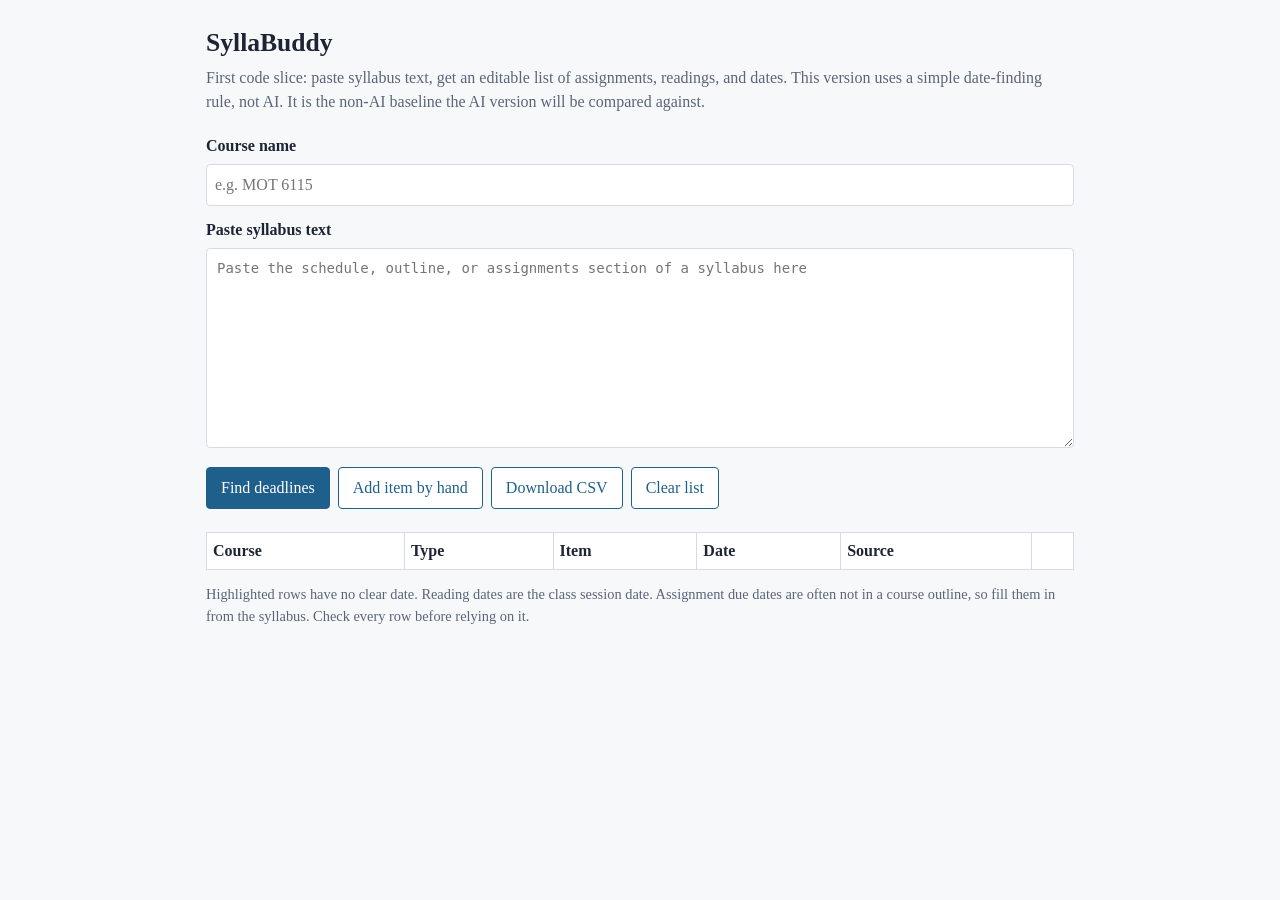
<file: Baseline/index_old.html>
<!DOCTYPE html>
<html lang="en">
<head>
<meta charset="utf-8">
<meta name="viewport" content="width=device-width, initial-scale=1">
<title>SyllaBuddy - first code slice</title>
<style>
  :root { --ink:#1d2433; --muted:#5b6579; --line:#d5dae3; --bg:#f7f8fa; --accent:#1f5f8b; --warn:#fff4d6; }
  * { box-sizing: border-box; }
  body { margin:0; font:16px/1.5 Georgia, "Times New Roman", serif; color:var(--ink); background:var(--bg); }
  main { max-width:900px; margin:0 auto; padding:24px 16px 64px; }
  h1 { font-size:1.6rem; margin:0 0 4px; }
  p.sub { margin:0 0 20px; color:var(--muted); }
  label { font-weight:bold; display:block; margin-bottom:6px; }
  textarea { width:100%; min-height:200px; padding:10px; font:14px/1.4 ui-monospace, Menlo, monospace; border:1px solid var(--line); border-radius:4px; }
  button { font:inherit; padding:8px 14px; border:1px solid var(--accent); background:var(--accent); color:#fff; border-radius:4px; cursor:pointer; }
  button.secondary { background:#fff; color:var(--accent); }
  button:focus-visible, input:focus-visible, textarea:focus-visible { outline:3px solid #8ab9dd; outline-offset:1px; }
  .row { display:flex; gap:8px; flex-wrap:wrap; margin:12px 0; }
  table { width:100%; border-collapse:collapse; background:#fff; margin-top:8px; }
  th, td { border:1px solid var(--line); padding:6px; text-align:left; vertical-align:top; }
  td input { width:100%; font:inherit; border:1px solid transparent; padding:4px; background:transparent; }
  td input:hover, td input:focus { border-color:var(--line); background:#fff; }
  tr.needs-review td { background:var(--warn); }
  .note { color:var(--muted); font-size:.9rem; }
  .table-wrap { overflow-x:auto; }
</style>
</head>
<body>
<main>
  <h1>SyllaBuddy</h1>
  <p class="sub">First code slice: paste syllabus text, get an editable list of assignments, readings, and dates. This version uses a simple date-finding rule, not AI. It is the non-AI baseline the AI version will be compared against.</p>

  <label for="course">Course name</label>
  <input id="course" type="text" style="width:100%;padding:8px;margin-bottom:12px;font:inherit;border:1px solid var(--line);border-radius:4px" placeholder="e.g. MOT 6115">

  <label for="syllabus">Paste syllabus text</label>
  <textarea id="syllabus" placeholder="Paste the schedule, outline, or assignments section of a syllabus here"></textarea>

  <div class="row">
    <button id="extract">Find deadlines</button>
    <button id="add" class="secondary">Add item by hand</button>
    <button id="csv" class="secondary">Download CSV</button>
    <button id="clear" class="secondary">Clear list</button>
  </div>
  <p id="status" class="note" role="status"></p>

  <div class="table-wrap">
  <table>
    <thead><tr><th>Course</th><th>Type</th><th>Item</th><th>Date</th><th>Source</th><th></th></tr></thead>
    <tbody id="rows"></tbody>
  </table>
  </div>
  <p class="note">Highlighted rows have no clear date. Reading dates are the class session date. Assignment due dates are often not in a course outline, so fill them in from the syllabus. Check every row before relying on it.</p>
</main>

<script>
const MONTHS = "jan feb mar apr may jun jul aug sep oct nov dec".split(" ");
const MON = "(Jan(?:uary)?|Feb(?:ruary)?|Mar(?:ch)?|Apr(?:il)?|May|Jun(?:e)?|Jul(?:y)?|Aug(?:ust)?|Sep(?:t(?:ember)?)?|Oct(?:ober)?|Nov(?:ember)?|Dec(?:ember)?)";
const RE_DAY_MON = new RegExp("\\b(\\d{1,2})-" + MON + "\\b\\.?", "i");                       // 12-Sep.
const RE_MON_DAY = new RegExp("\\b" + MON + "\\.?\\s+(\\d{1,2})(?![:\\d])(?:st|nd|rd|th)?(?:,?\\s+(\\d{4}))?", "i"); // Sept. 20, Oct 4
const RE_SLASH = /\b(\d{1,2})\/(\d{1,2})(?:\/(\d{2,4}))?\b/;                                  // 12/8
const KEYWORDS = /(assignment|homework|quiz|exam|midterm|final|project|paper|essay|presentation|report|reading|case|lab|due|deliverable|submission)/i;
const UNCLEAR = /\b(tbd|tba|see canvas|see lms|to be announced)\b/i;
const WEEKDAY = /\b(Mon|Tue|Tues|Wed|Thu|Thur|Thurs|Fri|Sat|Sun)[a-z]*\.?,?\s*/gi;

function monthNum(name) { return MONTHS.indexOf(name.slice(0, 3).toLowerCase()) + 1; }

function findDate(line) {
  let m = line.match(RE_DAY_MON);
  if (m) return { mon: monthNum(m[2]), day: +m[1], year: null, text: m[0] };
  m = line.match(RE_MON_DAY);
  if (m) return { mon: monthNum(m[1]), day: +m[2], year: m[3] ? +m[3] : null, text: m[0] };
  m = line.match(RE_SLASH);
  if (m && +m[1] >= 1 && +m[1] <= 12 && +m[2] >= 1 && +m[2] <= 31) {
    let y = m[3] ? +m[3] : null; if (y !== null && y < 100) y += 2000;
    return { mon: +m[1], day: +m[2], year: y, text: m[0] };
  }
  return null;
}
function iso(d, defaultYear) {
  return (d.year || defaultYear) + "-" + String(d.mon).padStart(2, "0") + "-" + String(d.day).padStart(2, "0");
}
function cleanItem(t) {
  return t.replace(WEEKDAY, "").replace(/^[\s\-:|,\u2022*]+|[\s\-:|,\u2022*(]+$/g, "").trim();
}
const BULLET = /^[\u2022*\-]\s*/;

// Layout A: a course outline with "Session N" blocks, "Readings:" and "Assignments:" lists.
function extractOutline(text, defaultYear) {
  const out = [];
  const lines = text.split(/\r?\n/).map(l => l.trim()).filter(Boolean);
  let sess = null, section = null, expectTitle = false;
  const items = [];                       // collected per session, dated when the session date is known
  function flush() {
    if (!sess) return;
    items.forEach(it => {
      if (it.type === "Reading") {
        it.due = sess.date || "";
        it.needsReview = !sess.date;      // async sessions have no class date in the outline
      } else {
        it.due = "";                      // outlines rarely give assignment due dates
        it.needsReview = true;
      }
      it.source = "Session " + sess.n + (sess.title ? ": " + sess.title : "");
      out.push(it);
    });
    items.length = 0;
  }
  lines.forEach(line => {
    const sm = line.match(/^Session\s+(\d+)/i);
    if (sm) { flush(); sess = { n: sm[1], title: "", date: "" }; section = null; expectTitle = true; return; }
    if (!sess) return;
    if (/^readings?:?$/i.test(line)) { section = "Reading"; expectTitle = false; return; }
    if (/^assignments?:?$/i.test(line)) { section = "Assignment"; expectTitle = false; return; }
    const isBullet = BULLET.test(line);
    const body = line.replace(BULLET, "").trim();
    if (!section) {                        // session header area: title and class date
      const d = findDate(line);
      if (d && !sess.date) { sess.date = iso(d, defaultYear); return; }
      if (expectTitle && !isBullet) { sess.title = body; expectTitle = false; }
      return;
    }
    if (isBullet && body) items.push({ type: section, item: body });
  });
  flush();
  return out;
}

// Layout B: one deadline per line, or a table pasted as item line then date line.
function extractTable(text, defaultYear) {
  const out = [];
  const lines = text.split(/\r?\n/).map(l => l.trim())
    .filter(l => l && !/^\d{1,2}[.)]?$/.test(l));
  const HEADER = /^(deliverable|due date|assignment|item|date|due)s?$/i;
  let pending = null;
  lines.forEach(line => {
    if (HEADER.test(line)) { pending = null; return; }
    const d = findDate(line);
    if (d) {
      const rest = cleanItem(line.replace(d.text, ""));
      if (rest.length >= 3 && KEYWORDS.test(line)) {
        out.push({ type: "Assignment", item: rest, due: iso(d, defaultYear), source: line, needsReview: false });
      } else if (rest.length < 3 && pending) {
        out.push({ type: "Assignment", item: pending, due: iso(d, defaultYear), source: pending + " | " + line, needsReview: false });
      }
      pending = null;
    } else if (UNCLEAR.test(line) && KEYWORDS.test(line)) {
      out.push({ type: "Assignment", item: line, due: "", source: line, needsReview: true });
      pending = null;
    } else { pending = line; }
  });
  return out;
}

function extractItems(text, defaultYear) {
  return /^\s*Session\s+\d+/im.test(text) ? extractOutline(text, defaultYear) : extractTable(text, defaultYear);
}

if (typeof module !== "undefined") module.exports = { extractItems, findDate };

if (typeof document !== "undefined") {
  const rows = document.getElementById("rows");
  const status = document.getElementById("status");
  const LABELS = ["Course", "Type", "Item", "Date", "Source"];
  function addRow(r) {
    const tr = document.createElement("tr");
    if (r.needsReview || !r.due) tr.className = "needs-review";
    [r.course, r.type, r.item, r.due, r.source].forEach((v, i) => {
      const td = document.createElement("td");
      const inp = document.createElement("input");
      inp.value = v || "";
      if (i === 3) { inp.type = "date"; inp.value = v || ""; inp.addEventListener("change", () => { tr.className = inp.value ? "" : "needs-review"; }); }
      inp.setAttribute("aria-label", LABELS[i]);
      td.appendChild(inp); tr.appendChild(td);
    });
    const td = document.createElement("td");
    const del = document.createElement("button"); del.className = "secondary"; del.textContent = "Delete";
    del.addEventListener("click", () => tr.remove());
    td.appendChild(del); tr.appendChild(td); rows.appendChild(tr);
  }
  document.getElementById("extract").addEventListener("click", () => {
    const text = document.getElementById("syllabus").value;
    const course = document.getElementById("course").value.trim();
    if (!text.trim()) { status.textContent = "Paste some syllabus text first."; return; }
    const items = extractItems(text, new Date().getFullYear());
    items.forEach(i => addRow({ ...i, course }));
    const reads = items.filter(i => i.type === "Reading").length;
    status.textContent = items.length
      ? "Found " + items.length + " item(s): " + (items.length - reads) + " assignment(s), " + reads + " reading(s). Check every row before relying on it."
      : "Nothing found. Try pasting the schedule section, or add items by hand.";
  });
  document.getElementById("add").addEventListener("click", () => addRow({ course: document.getElementById("course").value.trim(), type: "", item: "", due: "", source: "added by hand", needsReview: true }));
  document.getElementById("clear").addEventListener("click", () => { rows.innerHTML = ""; status.textContent = ""; });
  document.getElementById("csv").addEventListener("click", () => {
    const lines = [LABELS];
    rows.querySelectorAll("tr").forEach(tr => lines.push([...tr.querySelectorAll("input")].map(i => i.value)));
    const csv = lines.map(r => r.map(v => '"' + String(v).replace(/"/g, '""') + '"').join(",")).join("\n");
    const a = document.createElement("a");
    a.href = URL.createObjectURL(new Blob([csv], { type: "text/csv" }));
    a.download = "syllabuddy-items.csv"; a.click();
  });
}
</script>
</body>
</html>
</file>
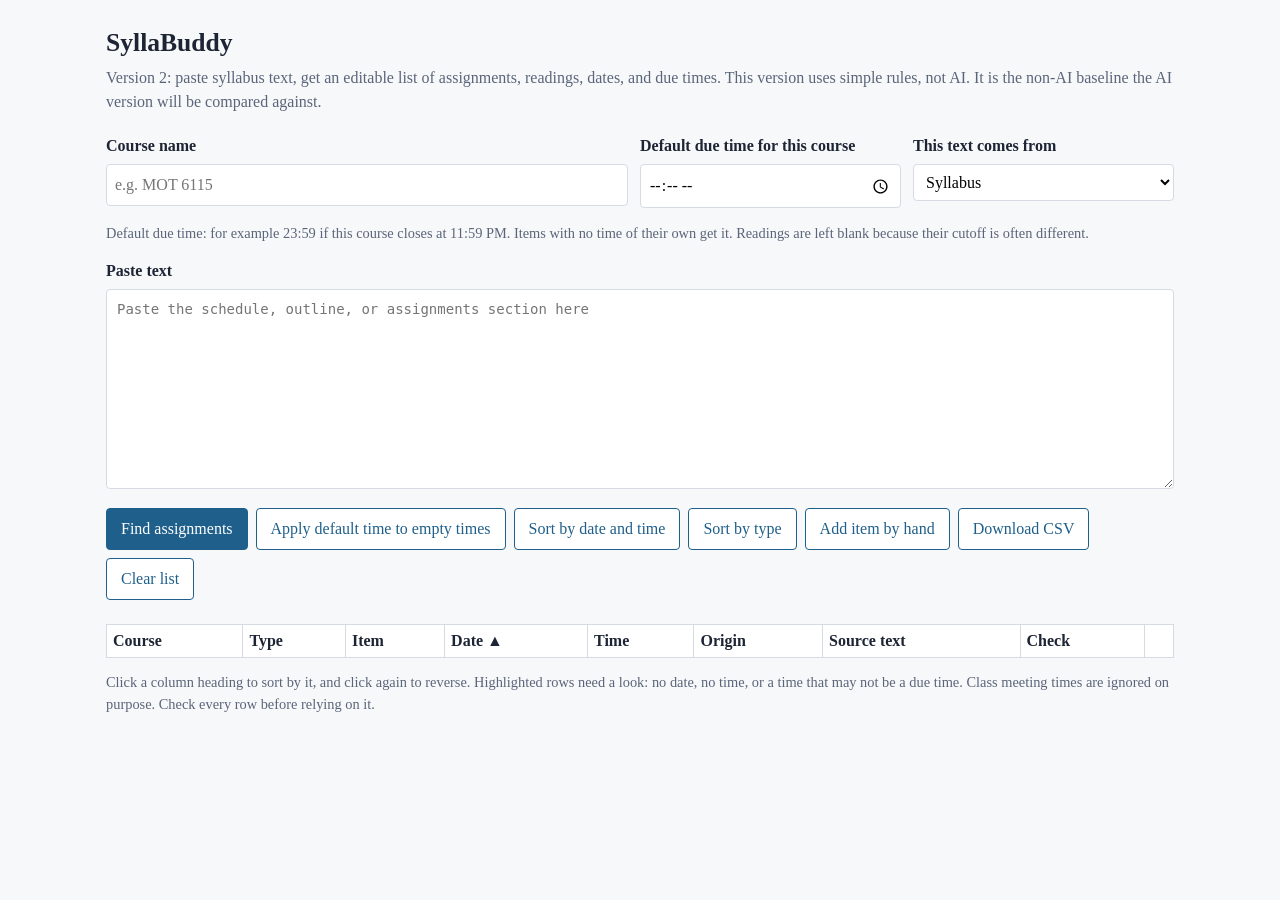
<file: Baseline/index_v2.html>
<!DOCTYPE html>
<html lang="en">
<head>
<meta charset="utf-8">
<meta name="viewport" content="width=device-width, initial-scale=1">
<title>SyllaBuddy - version 2</title>
<style>
  :root { --ink:#1d2433; --muted:#5b6579; --line:#d5dae3; --bg:#f7f8fa; --accent:#1f5f8b; --warn:#fff4d6; }
  * { box-sizing: border-box; }
  body { margin:0; font:16px/1.5 Georgia, "Times New Roman", serif; color:var(--ink); background:var(--bg); }
  main { max-width:1100px; margin:0 auto; padding:24px 16px 64px; }
  h1 { font-size:1.6rem; margin:0 0 4px; }
  p.sub { margin:0 0 20px; color:var(--muted); }
  label { font-weight:bold; display:block; margin-bottom:6px; }
  .grid { display:grid; grid-template-columns:2fr 1fr 1fr; gap:12px; margin-bottom:12px; }
  @media (max-width:700px) { .grid { grid-template-columns:1fr; } }
  input[type=text], input[type=time], select { width:100%; padding:8px; font:inherit; border:1px solid var(--line); border-radius:4px; background:#fff; }
  textarea { width:100%; min-height:200px; padding:10px; font:14px/1.4 ui-monospace, Menlo, monospace; border:1px solid var(--line); border-radius:4px; }
  button { font:inherit; padding:8px 14px; border:1px solid var(--accent); background:var(--accent); color:#fff; border-radius:4px; cursor:pointer; }
  button.secondary { background:#fff; color:var(--accent); }
  button:focus-visible, input:focus-visible, select:focus-visible, textarea:focus-visible { outline:3px solid #8ab9dd; outline-offset:1px; }
  .row { display:flex; gap:8px; flex-wrap:wrap; margin:12px 0; }
  .table-wrap { overflow-x:auto; }
  table { width:100%; min-width:980px; border-collapse:collapse; background:#fff; margin-top:8px; }
  th, td { border:1px solid var(--line); padding:4px 6px; text-align:left; vertical-align:top; }
  td input, td select { width:100%; font:inherit; font-size:.9rem; border:1px solid transparent; padding:4px; background:transparent; }
  td input:hover, td input:focus, td select:hover, td select:focus { border-color:var(--line); background:#fff; }
  tr.needs-review td { background:var(--warn); }
  .note { color:var(--muted); font-size:.9rem; }
  #count { font-weight:bold; }
  .check { font-size:.85rem; color:#7a4b00; }
</style>
</head>
<body>
<main>
  <h1>SyllaBuddy</h1>
  <p class="sub">Version 2: paste syllabus text, get an editable list of assignments, readings, dates, and due times. This version uses simple rules, not AI. It is the non-AI baseline the AI version will be compared against.</p>

  <div class="grid">
    <div>
      <label for="course">Course name</label>
      <input id="course" type="text" placeholder="e.g. MOT 6115">
    </div>
    <div>
      <label for="defaultTime">Default due time for this course</label>
      <input id="defaultTime" type="time">
    </div>
    <div>
      <label for="origin">This text comes from</label>
      <select id="origin"><option>Syllabus</option><option>Canvas</option><option>Email</option><option>Other</option></select>
    </div>
  </div>
  <p class="note">Default due time: for example 23:59 if this course closes at 11:59 PM. Items with no time of their own get it. Readings are left blank because their cutoff is often different.</p>

  <label for="syllabus">Paste text</label>
  <textarea id="syllabus" placeholder="Paste the schedule, outline, or assignments section here"></textarea>

  <div class="row">
    <button id="extract">Find assignments</button>
    <button id="applyDefault" class="secondary">Apply default time to empty times</button>
    <button id="sort" class="secondary">Sort by date and time</button>
    <button id="sortType" class="secondary">Sort by type</button>
    <button id="add" class="secondary">Add item by hand</button>
    <button id="csv" class="secondary">Download CSV</button>
    <button id="clear" class="secondary">Clear list</button>
  </div>
  <p id="status" class="note" role="status"></p>
  <p id="count" role="status"></p>

  <div class="table-wrap">
  <table>
    <thead><tr><th>Course</th><th>Type</th><th>Item</th><th>Date</th><th>Time</th><th>Origin</th><th>Source text</th><th>Check</th><th></th></tr></thead>
    <tbody id="rows"></tbody>
  </table>
  </div>
  <p class="note">Click a column heading to sort by it, and click again to reverse. Highlighted rows need a look: no date, no time, or a time that may not be a due time. Class meeting times are ignored on purpose. Check every row before relying on it.</p>
</main>

<script>
const MONTHS = "jan feb mar apr may jun jul aug sep oct nov dec".split(" ");
const MON = "(Jan(?:uary)?|Feb(?:ruary)?|Mar(?:ch)?|Apr(?:il)?|May|Jun(?:e)?|Jul(?:y)?|Aug(?:ust)?|Sep(?:t(?:ember)?)?|Oct(?:ober)?|Nov(?:ember)?|Dec(?:ember)?)";
const RE_DAY_MON = new RegExp("\\b(\\d{1,2})-" + MON + "\\b\\.?", "i");                                  // 12-Sep.
const RE_D_MON = new RegExp("\\b(\\d{1,2})(?:st|nd|rd|th)?\\s+(?:of\\s+)?" + MON + "\\b\\.?(?:,?\\s+(\\d{4}))?", "i"); // 15 August
const RE_MON_DAY = new RegExp("\\b" + MON + "\\.?\\s+(\\d{1,2})(?!\\d|:\\d)(?:st|nd|rd|th)?(?:,?\\s+(\\d{4}))?", "i"); // Sept. 20
const RE_SLASH = /\b(\d{1,2})\/(\d{1,2})(?:\/(\d{2,4}))?\b/;
const KEYWORDS = /(assignment|homework|quiz|exam|midterm|final|project|paper|essay|presentation|report|reading|case|lab|due|deliverable|submission)/i;
const UNCLEAR = /\b(tbd|tba|see canvas|see lms|to be announced)\b/i;
const WEEKDAY = /\b(Mon|Tue|Tues|Wed|Thu|Thur|Thurs|Fri|Sat|Sun)[a-z]*\.?,?\s*/gi;
const WD_NAME = /\b(Monday|Mon|Tuesday|Tues|Tue|Wednesday|Wed|Thursday|Thurs|Thur|Thu|Friday|Fri|Saturday|Sat|Sunday|Sun)\b/i;
const WD_NUM = { sun: 0, mon: 1, tue: 2, wed: 3, thu: 4, fri: 5, sat: 6 };

// Time rules. Class meeting times are ignored; a time counts as a due time only with a due cue.
const TIME_AMPM = /\b(\d{1,2})(?:[:.](\d{2}))?\s*([ap])\.?m\.?(?![a-z])/i;
const TIME_24 = /\b([01]?\d|2[0-3]):([0-5]\d)\b(?!\s*[ap]\.?m)/;
const TIME_NOON = /\bnoon\b/i;
const RANGE = /(\d{1,2}[:.]\d{2}|\d{1,2}\s*[ap]\.?m\.?)\s*[\u2013\u2014\-]\s*\d{1,2}(?:[:.]\d{2})?\s*[ap]\.?m/i;
const CLASSWORDS = /\b(class|classroom|lecture|meets?|meeting|office hours|zoom|webinar)\b/i;
const DUECUE = /\b(due|deadline|closes?|closing|submit|submission|by|before|no later than|until|expires?)\b/i;

function monthNum(name) { return MONTHS.indexOf(name.slice(0, 3).toLowerCase()) + 1; }
function findDate(line) {
  let m = line.match(RE_DAY_MON);
  if (m) return { mon: monthNum(m[2]), day: +m[1], year: null, text: m[0] };
  m = line.match(RE_D_MON);
  if (m) return { mon: monthNum(m[2]), day: +m[1], year: m[3] ? +m[3] : null, text: m[0] };
  m = line.match(RE_MON_DAY);
  if (m) return { mon: monthNum(m[1]), day: +m[2], year: m[3] ? +m[3] : null, text: m[0] };
  m = line.match(RE_SLASH);
  if (m && +m[1] >= 1 && +m[1] <= 12 && +m[2] >= 1 && +m[2] <= 31) {
    let y = m[3] ? +m[3] : null; if (y !== null && y < 100) y += 2000;
    return { mon: +m[1], day: +m[2], year: y, text: m[0] };
  }
  return null;
}
function validDate(d, defaultYear) {
  const year = d.year || defaultYear;
  const date = new Date(0);
  date.setUTCFullYear(year, d.mon - 1, d.day);
  date.setUTCHours(0, 0, 0, 0);
  return date.getUTCFullYear() === year && date.getUTCMonth() === d.mon - 1 && date.getUTCDate() === d.day;
}
function iso(d, defaultYear) {
  if (!validDate(d, defaultYear)) return "";
  return (d.year || defaultYear) + "-" + String(d.mon).padStart(2, "0") + "-" + String(d.day).padStart(2, "0");
}
// Checks a stated weekday against the date, which catches wrong-year and typo problems.
function weekdayCheck(line, d, defaultYear) {
  if (!validDate(d, defaultYear)) return "invalid calendar date";
  const m = line.match(WD_NAME);
  if (!m) return "";
  const dow = new Date(d.year || defaultYear, d.mon - 1, d.day).getDay();
  return dow === WD_NUM[m[1].slice(0, 3).toLowerCase()] ? "" : "weekday does not match date (check the year)";
}
const pad = n => String(n).padStart(2, "0");
function parseTime(line) {
  let m = line.match(TIME_AMPM);
  if (m) {
    const h = +m[1], min = m[2] ? +m[2] : 0;
    if (h < 1 || h > 12 || min > 59) return null;
    return { hhmm: pad((h % 12) + (m[3].toLowerCase() === "p" ? 12 : 0)) + ":" + pad(min), text: m[0] };
  }
  m = line.match(TIME_24);
  if (m) return { hhmm: pad(+m[1]) + ":" + m[2], text: m[0] };
  m = line.match(TIME_NOON);
  if (m) return { hhmm: "12:00", text: m[0] };
  return null;
}
// paired = the time sits on the date line of a table row, so it is the due column
function getTime(line, paired) {
  if (RANGE.test(line) || CLASSWORDS.test(line)) return { time: "", flag: "", text: "" };
  const t = parseTime(line);
  if (!t) return { time: "", flag: "", text: "" };
  if (paired || DUECUE.test(line)) return { time: t.hhmm, flag: "", text: t.text };
  return { time: "", flag: "unclear time", text: "" };
}
function cleanItem(t) {
  let s = t.replace(WEEKDAY, "").replace(/^[\s\-:|,\u2022*]+|[\s\-:|,\u2022*(]+$/g, "").trim();
  let prev;
  do { prev = s; s = s.replace(/[\s,]+(by|at|due|before|@)\s*$/i, "").trim(); } while (s !== prev);
  return s;
}
const BULLET = /^[\u2022\u25AA\u25CF\u2023*\-]\s*/;
const ROMAN = /^(?:i{1,3}|iv|v|vi{1,3}|ix|x)[.)]\s+/;
const TYPEWORDS = /\b(quiz(?:zes)?|exam|midterm|final|paper|essay|project|case|lab|presentation|report|reading)s?\b/gi;
const FOOTER = /Page \d+ of \d+,[^\n]*/g;     // repeated page footers from PDFs

// Joins lines that a PDF wrapped mid-sentence, then splits into sentences.
function sentences(text) {
  const lines = text.replace(FOOTER, "").split(/\r?\n/).map(l => l.trim()).filter(Boolean);
  const joined = [];
  let cur = "";
  lines.forEach(l => {
    if (cur && !/[.:?!]$/.test(cur) && /^[a-z0-9]/.test(l)) cur += " " + l;
    else { if (cur) joined.push(cur); cur = l; }
  });
  if (cur) joined.push(cur);
  const out = [];
  joined.forEach(j => j.split(/(?<=[.!?])\s+(?=[A-Z\u201C"])/).forEach(x => out.push(x.trim())));
  return out;
}

// General rules: sentences with a due cue and a time but no date, such as
// "All assignments are due Sundays at 11:59 PM" or "Quizzes close Thursday by 6 PM".
function findRules(text) {
  const rules = [];
  sentences(text).forEach(l => {
    const line = l.replace(BULLET, "");
    if (!line || findDate(line) || RANGE.test(line) || CLASSWORDS.test(line) || !DUECUE.test(line)) return;
    const t = parseTime(line);
    if (!t) return;
    const types = (line.match(TYPEWORDS) || []).map(w => w.toLowerCase().slice(0, 4));
    rules.push({ time: t.hhmm, line, types });
  });
  return rules;
}

// Layout A: an outline with "Session N" blocks. Handles "Readings:/Assignments:" bullet lists
// and the "Assignments before this session / Study: i. ii. iii." style.
function extractOutline(text, defaultYear) {
  const out = [];
  const lines = text.replace(FOOTER, "").split(/\r?\n/).map(l => l.trim()).filter(Boolean);
  let sess = null, section = null, expectTitle = false, dueInfo = null, last = null;
  const items = [];
  function flush() {
    if (!sess) return;
    items.forEach(it => {
      if (it.type === "Reading") { it.due = sess.date || ""; it.dflag = sess.dflag || ""; }
      else { it.due = it.due || ""; it.dflag = it.dflag || ""; }
      it.time = it.time || ""; it.flag = "";
      it.source = "Session " + sess.n + (sess.title ? ": " + sess.title : "");
      out.push(it);
    });
    items.length = 0;
  }
  lines.forEach(rawLine => {
    const sm = rawLine.match(/^Session\s+(\d+)/i);
    if (sm) { flush(); sess = { n: sm[1], title: "", date: "", dflag: "" }; section = null; expectTitle = true; dueInfo = null; last = null; return; }
    if (!sess) return;
    const isBullet = BULLET.test(rawLine);
    const body = rawLine.replace(BULLET, "").trim();

    if (/^Assignment due\b/i.test(body)) {                       // "Assignment due at 6pm Sunday 25 October"
      const d = findDate(body);
      if (d) { const t = parseTime(body); dueInfo = { due: iso(d, defaultYear), time: t ? t.hhmm : "", dflag: weekdayCheck(body, d, defaultYear) }; }
      section = null; last = null; return;
    }
    if (/^(?:\d+\.\s*)?Activities during class/i.test(body)) { section = null; last = null; return; }
    if (/^(?:\d+\.\s*)?Assignments?\s+(?:before|for)\s+this\s+session/i.test(body)) { section = "block"; last = null; return; }
    if (/^(?:[a-z]\.\s*)?Study:?\s*$/i.test(body)) { section = "Reading"; last = null; return; }
    const sub = body.replace(/^[a-z]\.\s+/, "").match(/^(?:Write and submit|Prepare and submit|Submit)\s+your\s+(.+?)(?:\s*\(via|\s+before\b|\.|$)/i);
    if (sub) {
      const name = sub[1].trim();
      const isSession = /session report/i.test(name);
      const item = isSession ? "Session " + sess.n + " report" + (sess.title ? ": " + sess.title : "") : name.charAt(0).toUpperCase() + name.slice(1);
      items.push({ type: "Assignment", item, due: dueInfo ? dueInfo.due : "", time: dueInfo ? dueInfo.time : "", dflag: dueInfo ? dueInfo.dflag : "" });
      section = "questions"; last = null; return;
    }
    if (/^readings?:?$/i.test(body)) { section = "Reading"; expectTitle = false; last = null; return; }
    if (/^assignments?:?$/i.test(body)) { section = "Assignment"; expectTitle = false; last = null; return; }

    if (!section) {                                              // session header area: class date and title
      if (/^asynchronous/i.test(body)) { return; }
      const d = findDate(rawLine);
      if (d && !sess.date) { sess.date = iso(d, defaultYear); sess.dflag = weekdayCheck(rawLine, d, defaultYear); return; }
      if (expectTitle && !isBullet) { sess.title = body; expectTitle = false; }
      return;
    }
    if (section === "Reading" && ROMAN.test(body)) { last = { type: "Reading", item: body.replace(ROMAN, "") }; items.push(last); return; }
    if (section === "Reading" && last && !isBullet && !/^[a-z]\.\s|^\d+\.\s/.test(body)) { last.item += " " + body; return; }   // wrapped title
    if ((section === "Reading" || section === "Assignment") && isBullet && body) { items.push({ type: section, item: body }); }
  });
  flush();
  return out;
}

// Layout B: one deadline per line, or a table pasted as item line then date line.
function extractTable(text, defaultYear) {
  const out = [];
  // Tables copied from Word, Canvas, or web pages often use tabs between cells, so split on tabs too.
  const lines = text.split(/\r?\n|\t+/).map(l => l.trim()).filter(l => l && !/^\d{1,2}[.)]?$/.test(l));
  const HEADER = /^(deliverable|due date|assignment|item|date|due)s?$/i;
  let pending = null, last = null;
  lines.forEach(line => {
    if (HEADER.test(line)) { pending = null; last = null; return; }
    const d = findDate(line);
    if (d) {
      last = null; // Only an immediately following time cell may attach to this row.
      const afterDate = line.replace(d.text, "");
      const restProbe = cleanItem(afterDate.replace(TIME_AMPM, "").replace(TIME_24, ""));
      const paired = restProbe.length < 3 && !!pending;
      const tm = getTime(line, paired);
      const rest = cleanItem(afterDate.replace(tm.text || "\u0000", ""));
      const dflag = weekdayCheck(line, d, defaultYear);
      if (rest.length >= 3 && KEYWORDS.test(line)) {
        last = { type: "Assignment", item: rest, due: iso(d, defaultYear), time: tm.time, flag: tm.flag, dflag, source: line };
        out.push(last);
      } else if (paired) {
        last = { type: "Assignment", item: pending, due: iso(d, defaultYear), time: tm.time, flag: tm.flag, dflag, source: pending + " | " + line };
        out.push(last);
      }
      pending = null;
    } else if (last && !last.time && !last.flag && !cleanItem(line.replace(TIME_AMPM, "").replace(TIME_24, "")) && parseTime(line) && !RANGE.test(line)) {
      last.time = parseTime(line).hhmm;   // a time in its own table cell, right after a date cell
      last = null;
    } else if (UNCLEAR.test(line) && KEYWORDS.test(line)) {
      out.push({ type: "Assignment", item: line, due: "", time: "", flag: "", dflag: "", source: line });
      pending = null; last = null;
    } else if (parseTime(line) && DUECUE.test(line)) {
      last = null;
      /* a general rule line, not an item */
    } else { pending = line; last = null; }
  });
  return out;
}

function extractItems(text, defaultYear, defaultTime) {
  const items = /^\s*Session\s+\d+/im.test(text) ? extractOutline(text, defaultYear) : extractTable(text, defaultYear);
  const rules = findRules(text);
  items.forEach(it => {
    it.fromDefault = false; it.fromRule = "";
    if (it.time || it.flag) return;
    const hay = (it.item + " " + it.source).toLowerCase();
    let r = null;
    if (it.type === "Reading") r = rules.find(x => x.types.includes("read"));
    else r = rules.find(x => x.types.length && !x.types.includes("read") && x.types.some(k => hay.includes(k))) || rules.find(x => !x.types.length);
    if (r) { it.time = r.time; it.fromRule = r.line; }
    else if (it.type !== "Reading" && defaultTime) { it.time = defaultTime; it.fromDefault = true; }
  });
  return items;
}

if (typeof module !== "undefined") module.exports = { extractItems, findDate, parseTime, getTime, findRules };

if (typeof document !== "undefined") {
  const rows = document.getElementById("rows");
  const status = document.getElementById("status");
  const countEl = document.getElementById("count");
  const LABELS = ["Course", "Type", "Item", "Date", "Time", "Origin", "Source text"];
  const ORIGINS = ["Syllabus", "Canvas", "Email", "Other"];
  const val = (tr, i) => tr.querySelectorAll("td")[i].querySelector("input,select").value;

  function refresh(tr) {
    const issues = [];
    if (!val(tr, 3)) issues.push(tr.dataset.dflag || "no date");
    else if (tr.dataset.dflag) issues.push(tr.dataset.dflag);
    if (!val(tr, 4) && val(tr, 1) !== "Reading") issues.push(tr.dataset.flag || "no time");
    tr.className = issues.length ? "needs-review" : "";
    tr.querySelector(".check").title = tr.dataset.rule || "";
    tr.querySelector(".check").textContent = issues.length ? issues.join(", ") : (tr.dataset.def === "rule" ? "time from syllabus rule" : tr.dataset.def === "1" ? "default time" : "");
    return issues.length > 0;
  }
  function refreshAll() {
    const trs = [...rows.querySelectorAll("tr")];
    const n = trs.filter(refresh).length;
    countEl.textContent = trs.length ? n + " of " + trs.length + " item(s) need review" : "";
  }
  function addRow(r) {
    const tr = document.createElement("tr");
    tr.dataset.flag = r.flag || ""; tr.dataset.dflag = r.dflag || ""; tr.dataset.def = r.fromRule ? "rule" : (r.fromDefault ? "1" : ""); tr.dataset.rule = r.fromRule || "";
    const vals = [r.course, r.type, r.item, r.due, r.time, r.origin, r.source];
    vals.forEach((v, i) => {
      const td = document.createElement("td");
      let el;
      if (i === 5) { el = document.createElement("select"); ORIGINS.forEach(o => { const op = document.createElement("option"); op.textContent = o; el.appendChild(op); }); el.value = v || "Other"; }
      else { el = document.createElement("input"); if (i === 3) el.type = "date"; if (i === 4) el.type = "time"; el.value = v || ""; }
      el.setAttribute("aria-label", LABELS[i]);
      el.addEventListener("input", () => { if (i === 3) tr.dataset.dflag = ""; if (i === 4) { tr.dataset.flag = ""; tr.dataset.def = ""; } refreshAll(); });
      td.appendChild(el); tr.appendChild(td);
    });
    const chk = document.createElement("td"); const sp = document.createElement("span"); sp.className = "check"; chk.appendChild(sp); tr.appendChild(chk);
    const td = document.createElement("td");
    const del = document.createElement("button"); del.className = "secondary"; del.textContent = "Delete";
    del.addEventListener("click", () => { tr.remove(); refreshAll(); });
    td.appendChild(del); tr.appendChild(td); rows.appendChild(tr);
  }
  let sortState = { col: 3, dir: 1 };
  const SORTABLE = 6;   // Course, Type, Item, Date, Time, Origin
  const dateTime = tr => (val(tr, 3) || "9999-99-99") + " " + (val(tr, 4) || "99:99");
  function markHeaders() {
    document.querySelectorAll("thead th").forEach((th, i) => {
      if (i >= SORTABLE) return;
      const on = sortState.col === i;
      th.textContent = th.dataset.label + (on ? (sortState.dir > 0 ? " \u25B2" : " \u25BC") : "");
      th.setAttribute("aria-sort", on ? (sortState.dir > 0 ? "ascending" : "descending") : "none");
    });
  }
  // Sort by a column. Empty values go last; ties break by date then time.
  function sortRows(col, dir) {
    sortState = { col: col === undefined ? 3 : col, dir: dir || 1 };
    const trs = [...rows.querySelectorAll("tr")];
    trs.sort((a, b) => {
      const va = val(a, sortState.col).toLowerCase(), vb = val(b, sortState.col).toLowerCase();
      if (va !== vb) { if (!va) return 1; if (!vb) return -1; return (va < vb ? -1 : 1) * sortState.dir; }
      const da = dateTime(a), db = dateTime(b);
      return da < db ? -1 : da > db ? 1 : 0;
    }).forEach(tr => rows.appendChild(tr));
    markHeaders();
  }
  document.querySelectorAll("thead th").forEach((th, i) => {
    if (i >= SORTABLE) return;
    th.dataset.label = th.textContent; th.tabIndex = 0; th.style.cursor = "pointer"; th.title = "Click to sort";
    const go = () => sortRows(i, sortState.col === i ? -sortState.dir : 1);
    th.addEventListener("click", go);
    th.addEventListener("keydown", e => { if (e.key === "Enter" || e.key === " ") { e.preventDefault(); go(); } });
  });
  markHeaders();
  document.getElementById("extract").addEventListener("click", () => {
    const text = document.getElementById("syllabus").value;
    if (!text.trim()) { status.textContent = "Paste some text first."; return; }
    const course = document.getElementById("course").value.trim();
    const origin = document.getElementById("origin").value;
    const dt = document.getElementById("defaultTime").value;
    const items = extractItems(text, new Date().getFullYear(), dt);
    items.forEach(i => addRow({ ...i, course, origin }));
    sortRows(); refreshAll();
    const reads = items.filter(i => i.type === "Reading").length;
    const nRules = findRules(text).length;
    status.textContent = items.length
      ? "Found " + items.length + " item(s): " + (items.length - reads) + " assignment(s), " + reads + " reading(s)." + (nRules ? " Found " + nRules + " general time rule(s) in the text and applied them to rows without their own time." : "") + " Check every row before relying on it."
      : "Nothing found. Try pasting the schedule section, or add items by hand.";
  });
  document.getElementById("applyDefault").addEventListener("click", () => {
    const dt = document.getElementById("defaultTime").value;
    const course = document.getElementById("course").value.trim();
    if (!dt) { status.textContent = "Set a default due time first."; return; }
    let n = 0;
    rows.querySelectorAll("tr").forEach(tr => {
      if (!val(tr, 4) && val(tr, 1) !== "Reading" && val(tr, 0) === course) {
        const t = tr.querySelectorAll("td")[4].querySelector("input"); t.value = dt; tr.dataset.flag = ""; tr.dataset.def = "1"; n++;
      }
    });
    refreshAll(); status.textContent = "Applied the default time to " + n + " row(s).";
  });
  document.getElementById("sort").addEventListener("click", () => { sortRows(3, 1); });
  document.getElementById("sortType").addEventListener("click", () => { sortRows(1, 1); });
  document.getElementById("add").addEventListener("click", () => {
    addRow({ course: document.getElementById("course").value.trim(), type: "", item: "", due: "", time: document.getElementById("defaultTime").value, origin: document.getElementById("origin").value, source: "added by hand", fromDefault: false });
    refreshAll();
  });
  document.getElementById("clear").addEventListener("click", () => { rows.innerHTML = ""; status.textContent = ""; countEl.textContent = ""; });
  document.getElementById("csv").addEventListener("click", () => {
    const lines = [LABELS];
    rows.querySelectorAll("tr").forEach(tr => lines.push(LABELS.map((_, i) => val(tr, i))));
    const csv = lines.map(r => r.map(v => '"' + String(v).replace(/"/g, '""') + '"').join(",")).join("\n");
    const a = document.createElement("a");
    a.href = URL.createObjectURL(new Blob([csv], { type: "text/csv" }));
    a.download = "syllabuddy-items.csv"; a.click();
  });
}
</script>
</body>
</html>
</file>
